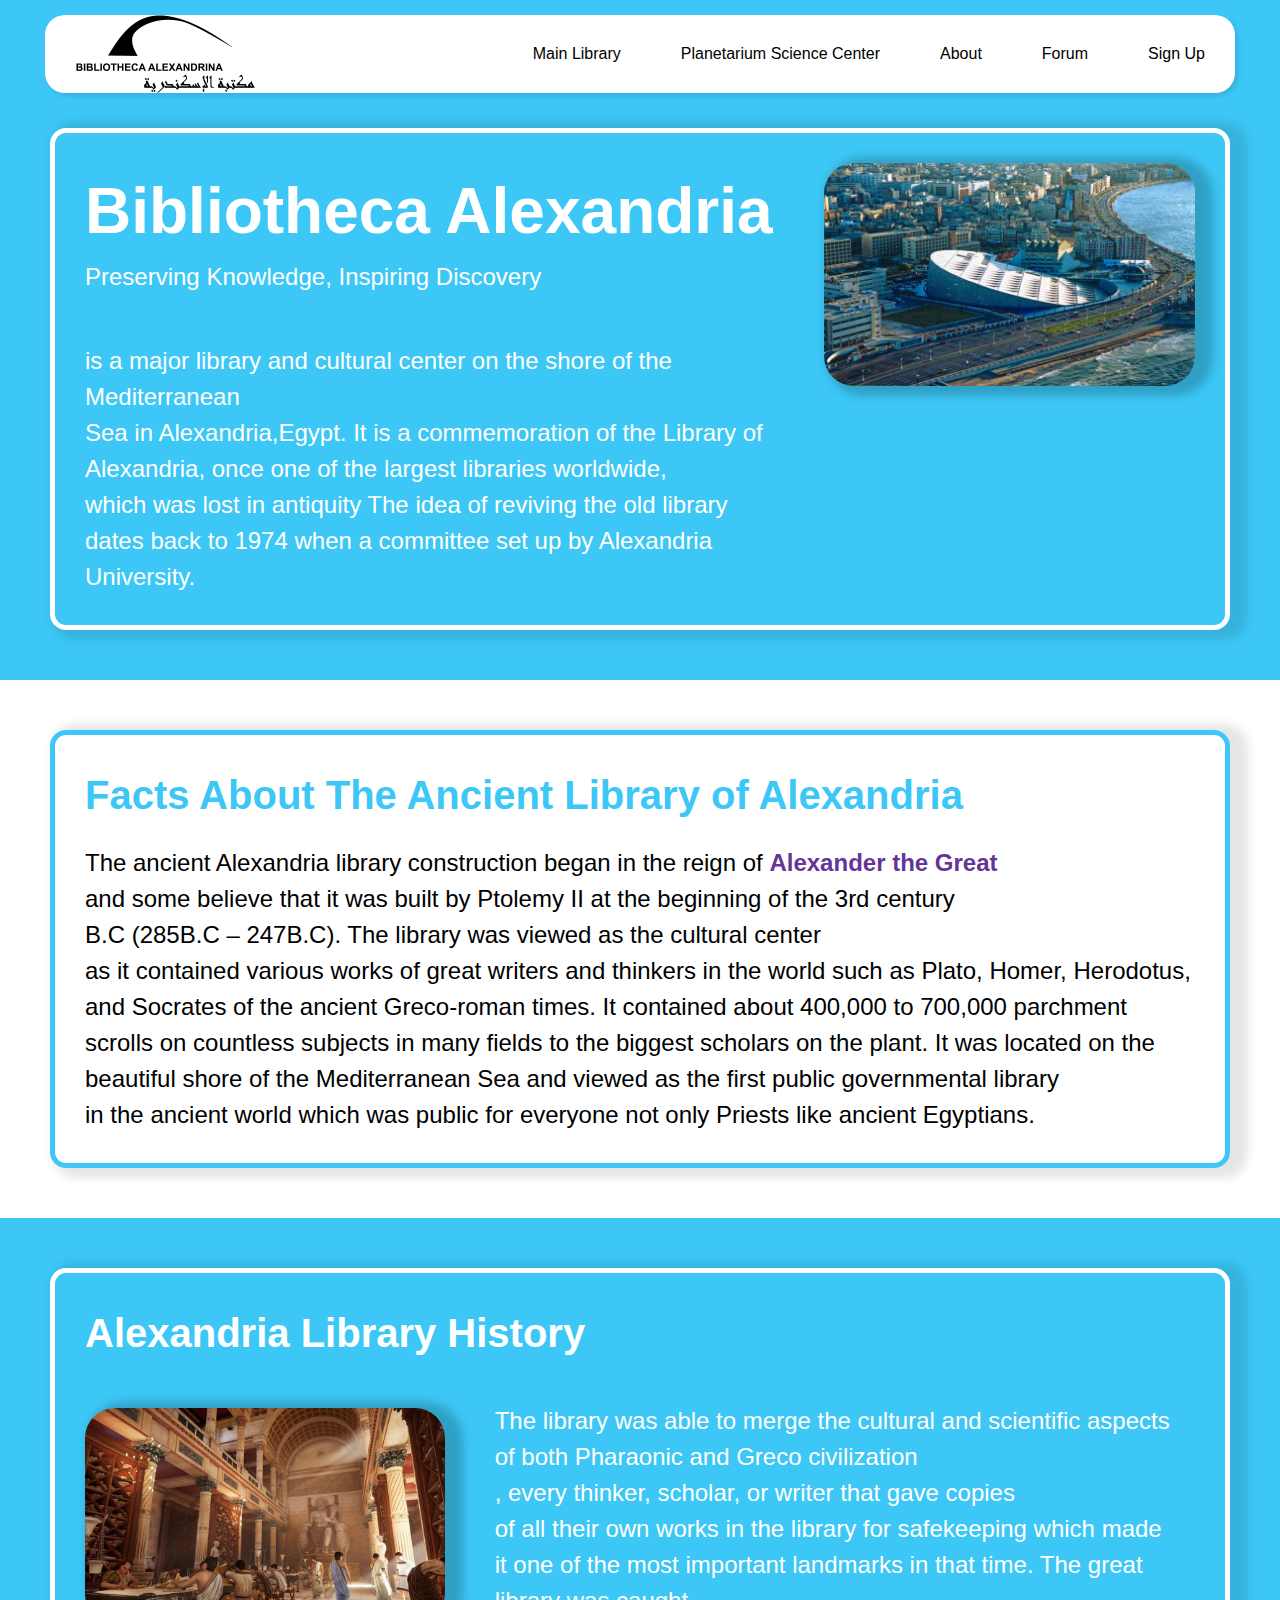
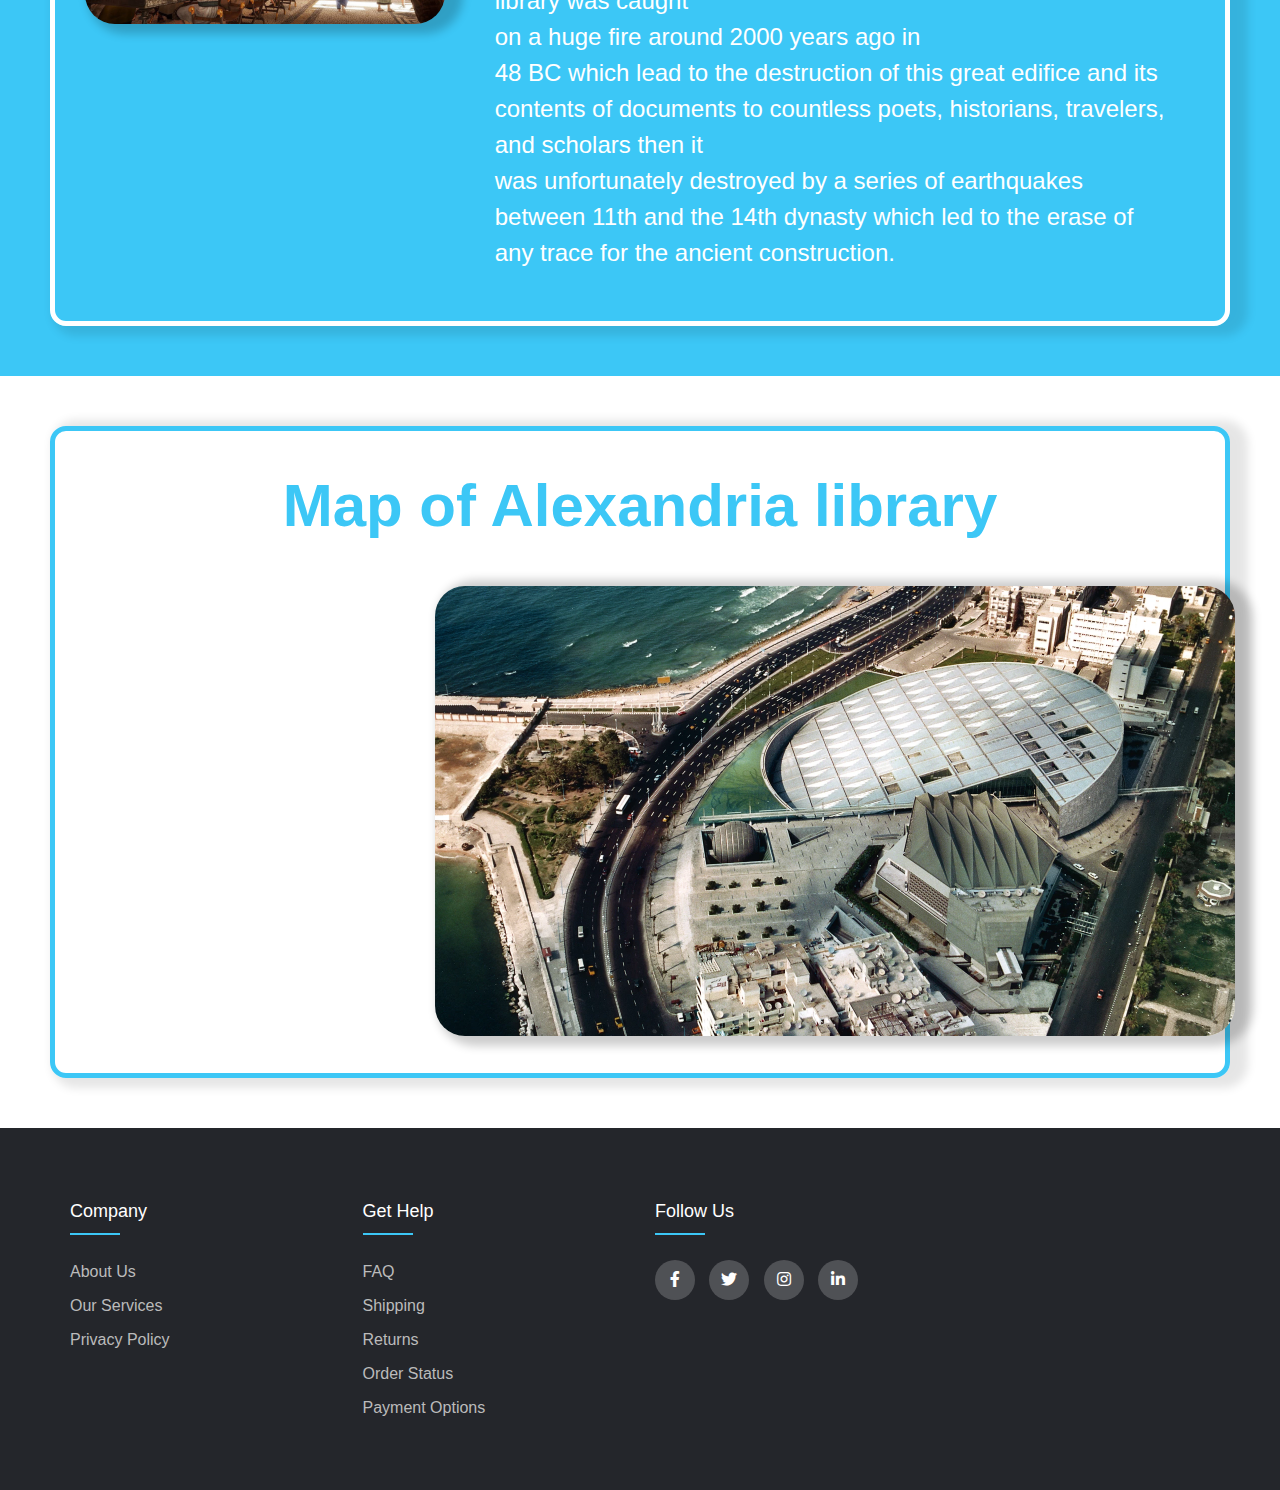
<file: index.html>
<!DOCTYPE html>
<html lang="en">

<head>
  <meta charset="UTF-8" />
  <meta name="viewport" content="width=device-width, initial-scale=1.0" />
  <title>Home</title>
  <link rel="stylesheet" href="./CSS/style.css"/>
  <link rel="stylesheet" href="./CSS/header.css"/>
  <link rel="stylesheet" href="./CSS/footer.css" />
  <link
      rel="stylesheet"
      type="text/css"
      href="https://cdnjs.cloudflare.com/ajax/libs/font-awesome/5.15.1/css/all.min.css"
    />
</head>

<body>
  <!-- header mustafa -->
  <header>
    <nav>
      <ul class="sidebar">
        <li onclick="hideSidebar()"><a href="#"><svg xmlns="http://www.w3.org/2000/svg" height="26"
              viewBox="0 -960 960 960" width="26">
              <path
                d="m256-200-56-56 224-224-224-224 56-56 224 224 224-224 56 56-224 224 224 224-56 56-224-224-224 224Z" />
            </svg></a></li>
        <li><a href="./main_library.html">Main Library</a></li>
        <li><a href="./planetarium_science_Center.html">Planetarium Science Center</a></li>
        <li><a href="./about_us.html">About</a></li>
        <li><a href="#">Forum</a></li>
        <li><a href="./sign_up.html">Sign Up</a></li>
      </ul>
      <ul>
        <li class="logo"><a href="./index.html"><img src="./images/logo.png" alt="logo"></a></li>
        <li class="hideOnMobile"><a href="./main_library.html">Main Library</a></li>
        <li class="hideOnMobile"><a href="./planetarium_science_Center.html">Planetarium Science Center</a></li>
        <li class="hideOnMobile"><a href="./about_us.html">About</a></li>
        <li class="hideOnMobile"><a href="#">Forum</a></li>
        <li class="hideOnMobile"><a href="./sign_up.html">Sign Up</a></li>
        <li class="menu-button" onclick="showSidebar()"><a href="#"><svg xmlns="http://www.w3.org/2000/svg" height="26"
              viewBox="0 -960 960 960" width="26">
              <path d="M120-240v-80h720v80H120Zm0-200v-80h720v80H120Zm0-200v-80h720v80H120Z" />
            </svg></a></li>
      </ul>
    </nav>
    <div class="header-info">
      <div class="header-container">
        <div class="header-inner-left">
          <h1>Bibliotheca Alexandria</h1>
          <p>Preserving Knowledge, Inspiring Discovery</p><br><br>
          <p>is a major library and cultural center on the shore of the Mediterranean<br> Sea in Alexandria,Egypt. It is
            a commemoration of the Library of<br> Alexandria, once one of the largest libraries worldwide,<br> which was
            lost in antiquity The idea of reviving the old library dates back to 1974 when a committee set up by
            Alexandria University.</p>
        </div>
        <div class="header-inner-right">
          <img class="header-img" src="./images/Alex lyb.jpeg">
        </div>
      </div>
    </div>
  </header>

  <!-- main -->
  <main>

    <!-- section 1 mariam-->
    <section class="section1">
      <div class="section1-info">
        <div class="section1-container">
          <h1 class="fact"> Facts About The Ancient Library of Alexandria</h1>
          
          <p>
            The ancient Alexandria library construction began in the reign of <a
              href="https://www.egypttoursportal.com/alexander-the-great/"><strong>Alexander the Great</strong></a>
            <br>and some
            believe that it was built by Ptolemy II at the beginning of the 3rd century<br>
            B.C (285B.C – 247B.C). The library
            was viewed as the cultural center <br>as it contained various works of great
            writers and thinkers in the world such as Plato, Homer, Herodotus, and Socrates of the ancient Greco-roman
            times. It contained about 400,000 to 700,000 parchment<br> scrolls on countless subjects in many fields to the
            biggest scholars on the plant. It was located on the
            beautiful shore of the Mediterranean Sea and viewed as the
            first public governmental library <br>in the ancient world which was
            public for everyone not only Priests like ancient Egyptians.
          </p>
        </div>
      </div>
    </section>

    <section class="section2">
      <div class="section2-info">
        <h1> Alexandria Library History </h1>
        <div class="section2-container">

          <div class="section2-inner-left">
            <img src="./images/image.png" alt="Alexandria Library History - Egypt Tours Portal">
          </div>

          <div class="section2-inner-right">
            <p>The library was able to merge the cultural and scientific aspects of both Pharaonic and Greco
              civilization<br>,
              every thinker, scholar, or writer that gave copies <br>of all their own works in the library for safekeeping
              which
              made it one of the most important landmarks in that time. The great library was caught <br>on a huge fire around
              2000 years ago in<br> 48 BC which lead to the destruction of this great edifice and its contents of documents to
              countless poets, historians, travelers, and scholars then it<br> was unfortunately destroyed by a series of
              earthquakes between 11th and the 14th dynasty which led to the erase of any trace for the ancient construction.
            </p>
          </div>

        </div>
      </div>

    </section>

    <section class="map">
      <div class="map-info">
        <div class="title">
          <h2>Map of Alexandria library</h2>
        </div>

        <div class="map-container">
          <img src="./images/map.jpeg" alt="map" usemap="#alex">
          <map name="alex">
            <area shape="rect" coords="383,80,711,240" href="main_library.html" alt="Main library">
            <area shape="rect" coords="259,165,587,325" href="planetarium_science_Center.html" alt="Planetarium Science Center">
          </map>
        </div>
      </div>
    </section>
  </main>
  <!-- footer emad-->

  <!-- Start Footer -->
  <footer class="footer">
    <div class="container">
      <div class="row">
        <div class="footer-col">
          <h4>company</h4>
          <ul>
            <li><a href="./about_us.html">about us</a></li>
            <li><a href="#">our services</a></li>
            <li><a href="#">privacy policy</a></li>
          </ul>
        </div>
        <div class="footer-col">
          <h4>get help</h4>
          <ul>
            <li><a href="#">FAQ</a></li>
            <li><a href="#">shipping</a></li>
            <li><a href="#">returns</a></li>
            <li><a href="#">order status</a></li>
            <li><a href="#">payment options</a></li>
          </ul>
        </div>
        
        <div class="footer-col">
          <h4>follow us</h4>
          <div class="social-links">
            <a href="https://www.facebook.com/bibalexOfficial"><i class="fab fa-facebook-f"></i></a>
            <a href="https://twitter.com/bibalexOfficial"><i class="fab fa-twitter"></i></a>
            <a href="https://www.instagram.com/bibalexofficial/"><i class="fab fa-instagram"></i></a>
            <a href="https://www.linkedin.com/company/bibalexofficial/"><i class="fab fa-linkedin-in"></i></a>
          </div>
        </div>
      </div>
    </div>
  </footer>
  <!-- End Footer -->

  <script src="./JavaScript/index.js"></script>
</body>
</html>
</file>
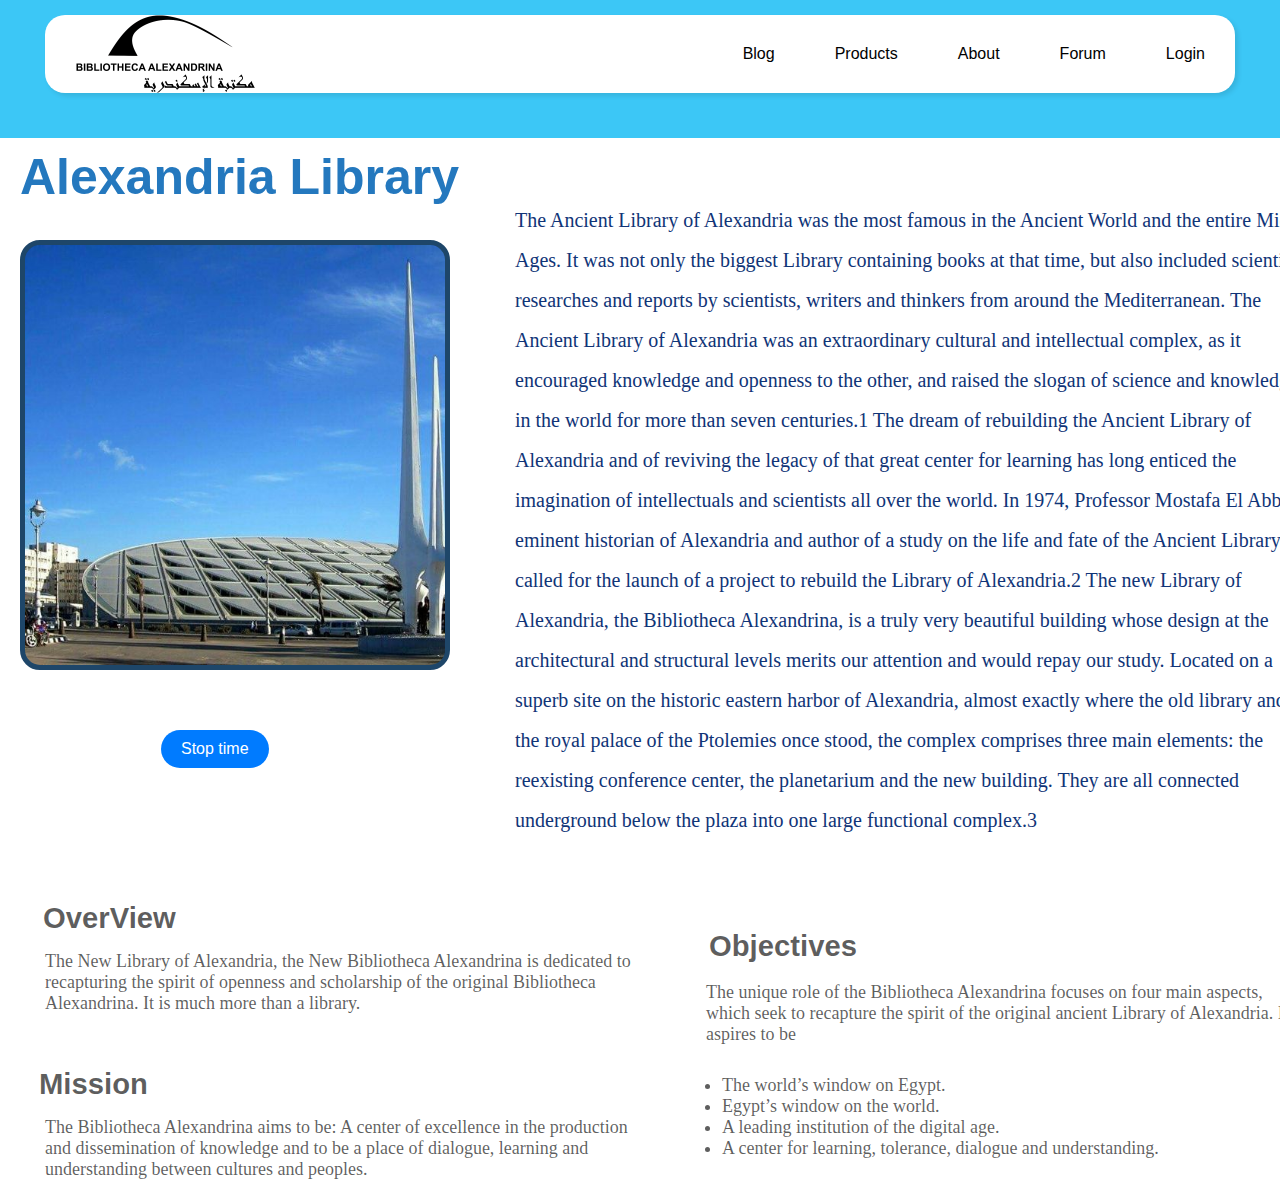
<file: About.html>
<!DOCTYPE html>
<html lang="en">
<head>
    <meta charset="UTF-8"/>
    <meta name="viewport" content="width=device-width, initial-scale=1.0"/>
    <title>MainLibrary</title>
    <link rel="stylesheet" href="about.css"/>
    <style>
        :root {
            --section-padding: 20px;
            --main-color: #007bff;
        }
    </style>
</head>
<body>
<!-- header mustafa -->
<header>
    <nav>
        <ul class="sidebar">
            <li onclick="hideSidebar()"><a href="#">
                <svg xmlns="http://www.w3.org/2000/svg" height="26" viewBox="0 -960 960 960" width="26">
                    <path d="m256-200-56-56 224-224-224-224 56-56 224 224 224-224 56 56-224 224 224 224-56 56-224-224-224 224Z"/>
                </svg>
            </a></li>
            <li><a href="#">Blog</a></li>
            <li><a href="#">Products</a></li>
            <li><a href="#">About</a></li>
            <li><a href="#">Forum</a></li>
            <li><a href="#">Login</a></li>
        </ul>
        <ul>
            <li class="logo"><a href="#"><img src="./images/logo.png" alt="logo"></a></li>
            <li class="hideOnMobile"><a href="#">Blog</a></li>
            <li class="hideOnMobile"><a href="#">Products</a></li>
            <li class="hideOnMobile"><a href="#">About</a></li>
            <li class="hideOnMobile"><a href="#">Forum</a></li>
            <li class="hideOnMobile"><a href="#">Login</a></li>
            <li class="menu-button" onclick="showSidebar()"><a href="#">
                <svg xmlns="http://www.w3.org/2000/svg" height="26" viewBox="0 -960 960 960" width="26">
                    <path d="M120-240v-80h720v80H120Zm0-200v-80h720v80H120Zm0-200v-80h720v80H120Z"/>
                </svg>
            </a></li>
        </ul>
    </nav>
</header>
<section>
    <div class="image">
    </div>
    <div>
        <h2> Alexandria Library</h2>
    </div>
    <div>
        <p class="aboutalex">The Ancient Library of Alexandria was the most famous in the Ancient World and the entire
            Middle Ages. It was not only the biggest Library containing books at that time, but also
            included scientific researches and reports by scientists, writers and thinkers from around the
            Mediterranean.
            The Ancient Library of Alexandria was an extraordinary cultural and intellectual complex, as it encouraged
            knowledge and openness
            to the other, and raised the slogan of science and knowledge in the world for more than seven centuries.1
            The dream of rebuilding the Ancient Library of
            Alexandria and of reviving the legacy of that great center for learning has long enticed the imagination of
            intellectuals and scientists all over the world. In 1974, Professor Mostafa El Abbadi, eminent historian of
            Alexandria
            and author of a study on the life and fate of the Ancient Library called for the launch of a project to
            rebuild the Library of Alexandria.2 The new Library
            of Alexandria, the Bibliotheca Alexandrina, is a truly very beautiful building whose design at the
            architectural and structural levels merits our attention and would repay our study. Located on a superb site
            on
            the historic eastern harbor of Alexandria, almost exactly where the old library and the royal palace of the
            Ptolemies once stood, the complex comprises three main elements: the
            reexisting conference center, the planetarium and the new building. They are all connected underground below
            the plaza into one large functional complex.3 </p>

    </div>
    <div class="overview">
        <h3> OverView</h3>
    </div>
    <div class="overview2">

        <p> The New Library of Alexandria, the New Bibliotheca Alexandrina is dedicated to recapturing the spirit of
            openness and scholarship of the original
            Bibliotheca Alexandrina. It is much more than a library.</p>
    </div>

    <div class="mission">

        <h3>Mission</h3>
    </div>
    <div class="mission2">

        <p>The Bibliotheca Alexandrina aims to be: A center of excellence in the production and dissemination
            of knowledge and to be a place of dialogue, learning and understanding between cultures and peoples.</p>
    </div>
    <div class="objective">
        <h3>Objectives</h3>
    </div>
    <div class="objective2">
        <p>The unique role of the Bibliotheca Alexandrina focuses on four main
            aspects, which seek to recapture the spirit of the original ancient
            Library of Alexandria. It aspires to be</p>
    </div>

    <ul class="normal">
        <li>The world’s window on Egypt.</li>
        <li>Egypt’s window on the world.</li>
        <li>A leading institution of the digital age.</li>
        <li>A center for learning, tolerance, dialogue and understanding.</li>

    </ul>
</section>

<p id="demo"></p>

<button onclick="clearInterval(myVar)">Stop time</button>

<script>
    let myVar = setInterval(myTimer ,1000);
    function myTimer() {
        const d = new Date();
        document.getElementById("demo").innerHTML = d.toLocaleTimeString();
    }
</script>
</body>
</html>
</file>
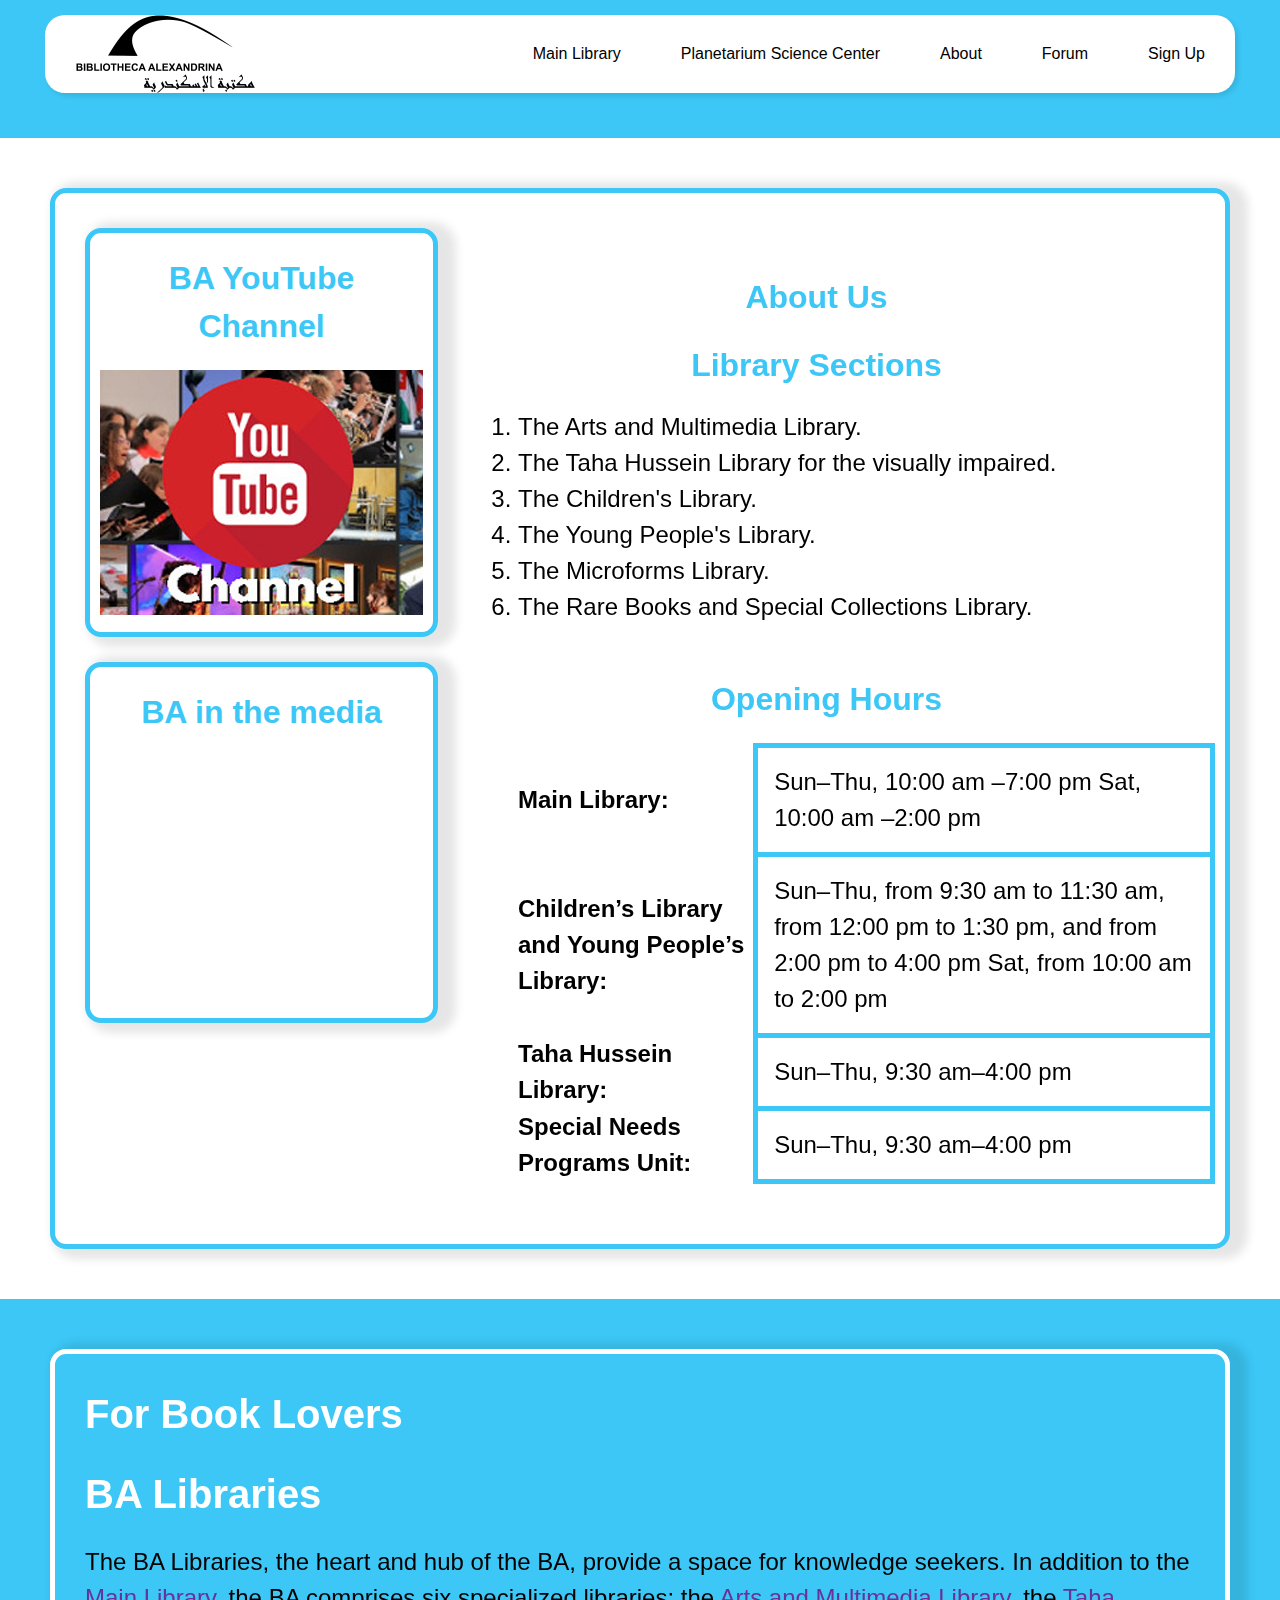
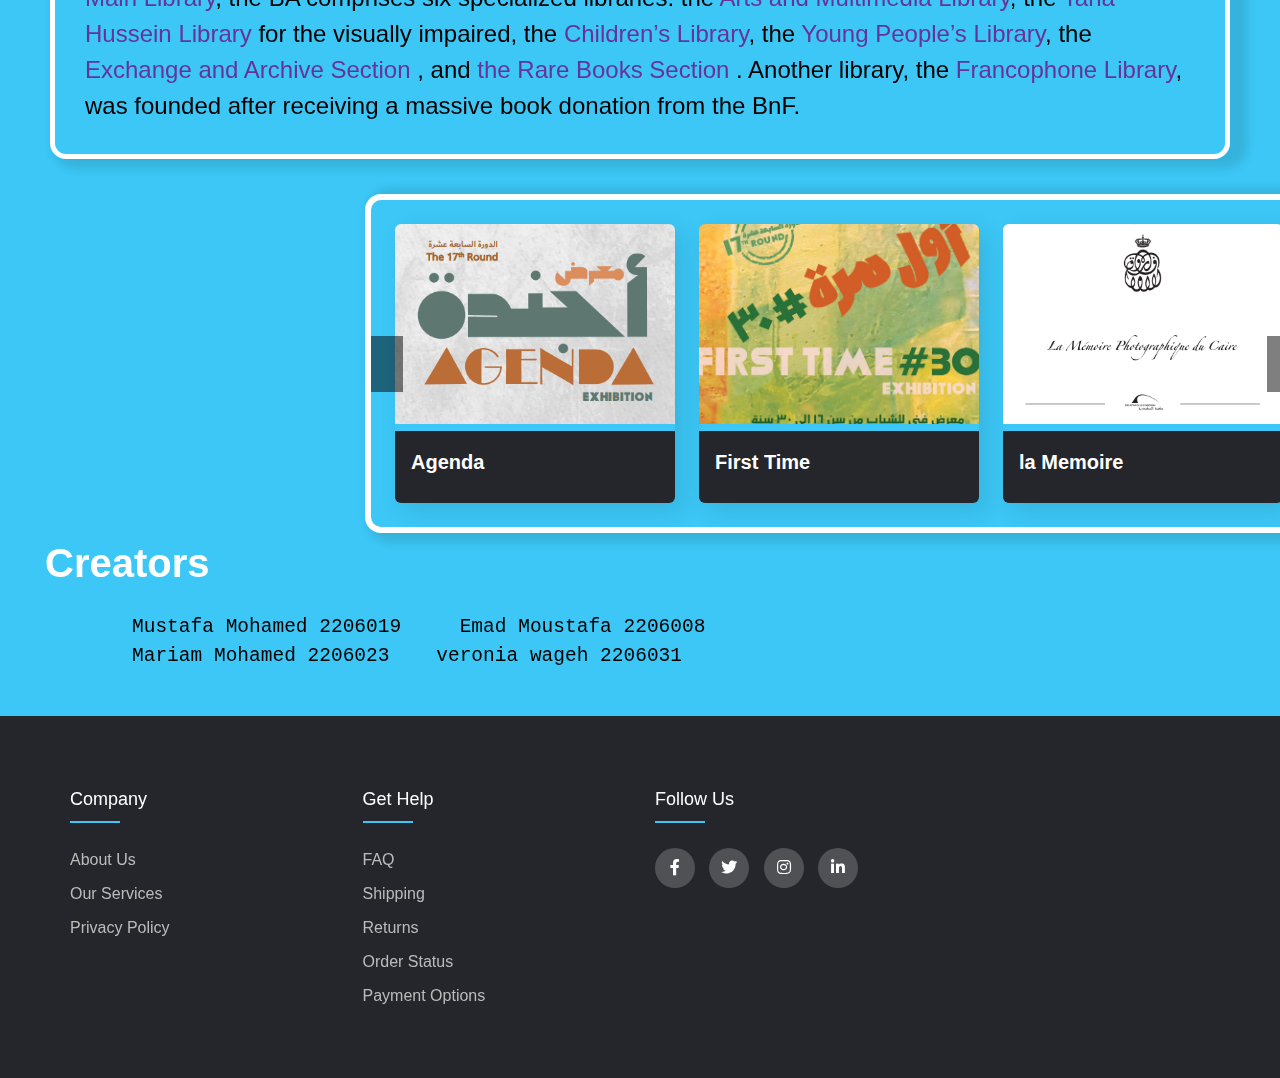
<file: about_us.html>
<!DOCTYPE html>
<html lang="en">
<head>
    <meta charset="UTF-8">
    <meta name="viewport" content="width=device-width, initial-scale=1.0">
    <title>About Us</title>
    <link rel="stylesheet" href="./CSS/header.css"/>
    <link rel="stylesheet" href="./CSS/footer.css" />
    <link rel="stylesheet" href="./CSS/about_us.css" />
    <link
        rel="stylesheet"
        type="text/css"
        href="https://cdnjs.cloudflare.com/ajax/libs/font-awesome/5.15.1/css/all.min.css"
    />
</head>
<body>
    <!-- header -->
    <header>
        <nav>
          <ul class="sidebar">
            <li onclick="hideSidebar()"><a href="#"><svg xmlns="http://www.w3.org/2000/svg" height="26"
                  viewBox="0 -960 960 960" width="26">
                  <path
                    d="m256-200-56-56 224-224-224-224 56-56 224 224 224-224 56 56-224 224 224 224-56 56-224-224-224 224Z" />
                </svg></a></li>
            <li><a href="./main_library.html">Main Library</a></li>
            <li><a href="./planetarium_science_Center.html">Planetarium Science Center</a></li>
            <li><a href="./about_us.html">About</a></li>
            <li><a href="#">Forum</a></li>
            <li><a href="./sign_up.html">Sign Up</a></li>
          </ul>
          <ul>
            <li class="logo"><a href="./index.html"><img src="./images/logo.png" alt="logo"></a></li>
            <li class="hideOnMobile"><a href="./main_library.html">Main Library</a></li>
            <li class="hideOnMobile"><a href="./planetarium_science_Center.html">Planetarium Science Center</a></li>
            <li class="hideOnMobile"><a href="./about_us.html">About</a></li>
            <li class="hideOnMobile"><a href="#">Forum</a></li>
            <li class="hideOnMobile"><a href="./sign_up.html">Sign Up</a></li>
            <li class="menu-button" onclick="showSidebar()"><a href="#"><svg xmlns="http://www.w3.org/2000/svg" height="26"
                  viewBox="0 -960 960 960" width="26">
                  <path d="M120-240v-80h720v80H120Zm0-200v-80h720v80H120Zm0-200v-80h720v80H120Z" />
                </svg></a></li>
          </ul>
        </nav>
    </header>

    <main>
        <!-- section 3-->
    <section class="section3">
        <div class="section3-info">
          <div class="secion3-container">
  
            <div class="section3-container-left">
              <h2>BA YouTube Channel </h2>
                <a href="https://www.youtube.com/user/BAchannel" target="_blank">
                  <img src="./images/bayoutube.jpg" alt="Image Description">
                </a>
            </div>
  
            <div class="section3-container-right">
              <h2>BA in the media</h2>
                <iframe width="323" height="245" src="https://www.youtube.com/embed/lnMjPvUZtWA" frameborder="0" allowfullscreen></iframe>
            </div>
  
          </div>
  
          <div class="section3-content">
            <h2 id="About_US">About Us</h2>
            <div class="section3-sections">
                <h2>Library Sections</h2>
                <ol>
                    <li>The Arts and Multimedia Library.</li>
                    <li>The Taha Hussein Library for the visually impaired.</li>
                    <li>The Children's Library.</li>
                    <li>The Young People's Library.</li>
                    <li>The Microforms Library.</li>
                    <li>The Rare Books and Special Collections Library.</li>
                </ol>
            </div>

            <div class="section3-opening-hours">
                <table>
                    <caption>Opening Hours</caption>
                    <thead>
                        <tr>
                            <th>Main Library:</th>
                            <td>Sun–Thu, 10:00 am –7:00 pm Sat, 10:00 am –2:00 pm</td>
                        </tr>
                        <tr>
                            <th>Children’s Library and Young People’s Library:</th>
                            <td>Sun–Thu, from 9:30 am to 11:30 am, from 12:00 pm to 1:30 pm, and from 2:00 pm to 4:00 pm
                                Sat, from 10:00 am to 2:00 pm</td>
                            
                        </tr>
                        <tr>
                            <th>Taha Hussein Library:</th>
                            <td>Sun–Thu, 9:30 am–4:00 pm</td>
                        </tr>
                        <tr>
                            <th>Special Needs Programs Unit:</th>
                            <td>Sun–Thu, 9:30 am–4:00 pm</td>
                        </tr>
                    </thead>
                </table>
            </div>
          </div>
        </div>
      </section>
  
      <!-- section 4 -->
      <section class="section4">
        <div class="section4-info">
          <h2>For Book Lovers </h2>
          <h2> BA Libraries </h2>
  
          <p> The BA Libraries, the heart and hub of the BA, provide a space for knowledge seekers. In addition to the <a href="MainLibrary.html">Main Library</a>,
            the BA comprises six specialized libraries: the <a href="../center/details/artsandmultimedialibrary">Arts and Multimedia Library</a>, the <a href="../center/details/tahahusseinlibrary">Taha Hussein Library</a> for the visually impaired,

            the <a href="../center/details/childrenslibrary">Children’s Library</a>, the <a href="../center/details/youngpeopleslibrary">Young People’s Library</a>, the <a href="../center/details/microforms">Exchange and Archive Section </a>, and <a href="../center/details/rarebooksandspecialcollections">the Rare Books Section </a>. Another library, the <a href="../center/details/francophonelibrary">Francophone Library</a>, was founded after receiving a massive book donation from the BnF.</p>

        </div>

          <div class="wrapper">
              <button class="arrow prev"><i class="ri-arrow-left-s-line"></i></button>
              <button class="arrow next"><i class="ri-arrow-right-s-line"></i></button>
              <div class="card-wrapper">
                  <div class="card-item">
                      <a id="hhhh" title="Déclaration d’al-Azhar sur l’avenir de l’Egypte" class="thumbnail"
                         href="./pdf/agenda.pdf" target="_blank"><img id="hhhhh"
                      src="./images/11.png" style="max-width:100%;"></a>
                      <div class="card-info">
                          <a href="#" class="card-title">Agenda</a>
                      </div>
                  </div>
                  <div class="card-item">
                      <a id="First Time" title="First time " class="thumbnail"
                         href="./pdf/ww.pdf" target="_blank"><img id="First Timee"
                                                                src="./images/22.png" style="max-width:100%;"></a>
                      <div class="card-info">
                          <a href="#" class="card-title">First Time</a>

                      </div>
                  </div>
                  <div class="card-item">
                      <a id="ldda" title="Déclaration d’al-Azhar sur l’avenir de l’Egypte" class="thumbnail"
                         href="./pdf/ll.pdf" target="_blank"><img id="laaff"
                                                            src="./images/33.png" style="max-width:100%;"></a>
                      <div class="card-info">
                          <a href="#" class="card-title">la Memoire</a>
                      </div>
                  </div>
                  <div class="card-item">
                      <a id="la" title="Déclaration d’al-Azhar sur l’avenir de l’Egypte" class="thumbnail"
                         href="./pdf/aa.pdf" target="_blank"><img id="laa"
                                                            src="./images/44.png" style="max-width:100%;"></a>
                      <div class="card-info">
                          <a href="#" class="card-title">Azhar</a>
                      </div>
                  </div>
                  <div class="card-item">
                      <a id="laaa" title="Déclaration d’al-Azhar sur l’avenir de l’Egypte" class="thumbnail"
                         href="./pdf/cc.pdf" target="_blank"><img id="laaaa"
                                                            src="./images/77.png" style="max-width:100%;"></a>
                      <div class="card-info">
                          <a href="#" class="card-title">SCL Planet Kids</a>
                      </div>
                  </div>
                  <div class="card-item">
                      <a id="laaaaa" title="Déclaration d’al-Azhar sur l’avenir de l’Egypte" class="thumbnail"
                         href="./pdf/dd.pdf" target="_blank"><img id="laaaaaa"
                                                            src="./images/66.png" style="max-width:100%;"></a>
                      <div class="card-info">
                          <a href="#" class="card-title">Eco Systems and Life</a>
                      </div>
                  </div>
              </div>
          </div>
          <h2 id="old">Creators</h2>
        <pre>
          Mustafa Mohamed 2206019  &nbsp;&nbsp;&nbsp;Emad Moustafa 2206008 
          Mariam Mohamed 2206023 &nbsp;&nbsp;&nbsp;veronia wageh 2206031
        </pre>
      </section>
    </main>

    <!-- Start Footer -->
  <footer class="footer">
    <div class="container">
      <div class="row">
        <div class="footer-col">
          <h4>company</h4>
          <ul>
            <li><a href="./about_us.html">about us</a></li>
            <li><a href="#">our services</a></li>
            <li><a href="#">privacy policy</a></li>
          </ul>
        </div>
        <div class="footer-col">
          <h4>get help</h4>
          <ul>
            <li><a href="#">FAQ</a></li>
            <li><a href="#">shipping</a></li>
            <li><a href="#">returns</a></li>
            <li><a href="#">order status</a></li>
            <li><a href="#">payment options</a></li>
          </ul>
        </div>
        
        <div class="footer-col">
          <h4>follow us</h4>
          <div class="social-links">
            <a href="https://www.facebook.com/bibalexOfficial"><i class="fab fa-facebook-f"></i></a>
            <a href="https://twitter.com/bibalexOfficial"><i class="fab fa-twitter"></i></a>
            <a href="https://www.instagram.com/bibalexofficial/"><i class="fab fa-instagram"></i></a>
            <a href="https://www.linkedin.com/company/bibalexofficial/"><i class="fab fa-linkedin-in"></i></a>
          </div>
        </div>
      </div>
    </div>
  </footer>
  <!-- End Footer -->

  <script src="./JavaScript/index.js"></script>

</body>
</html>
</file>
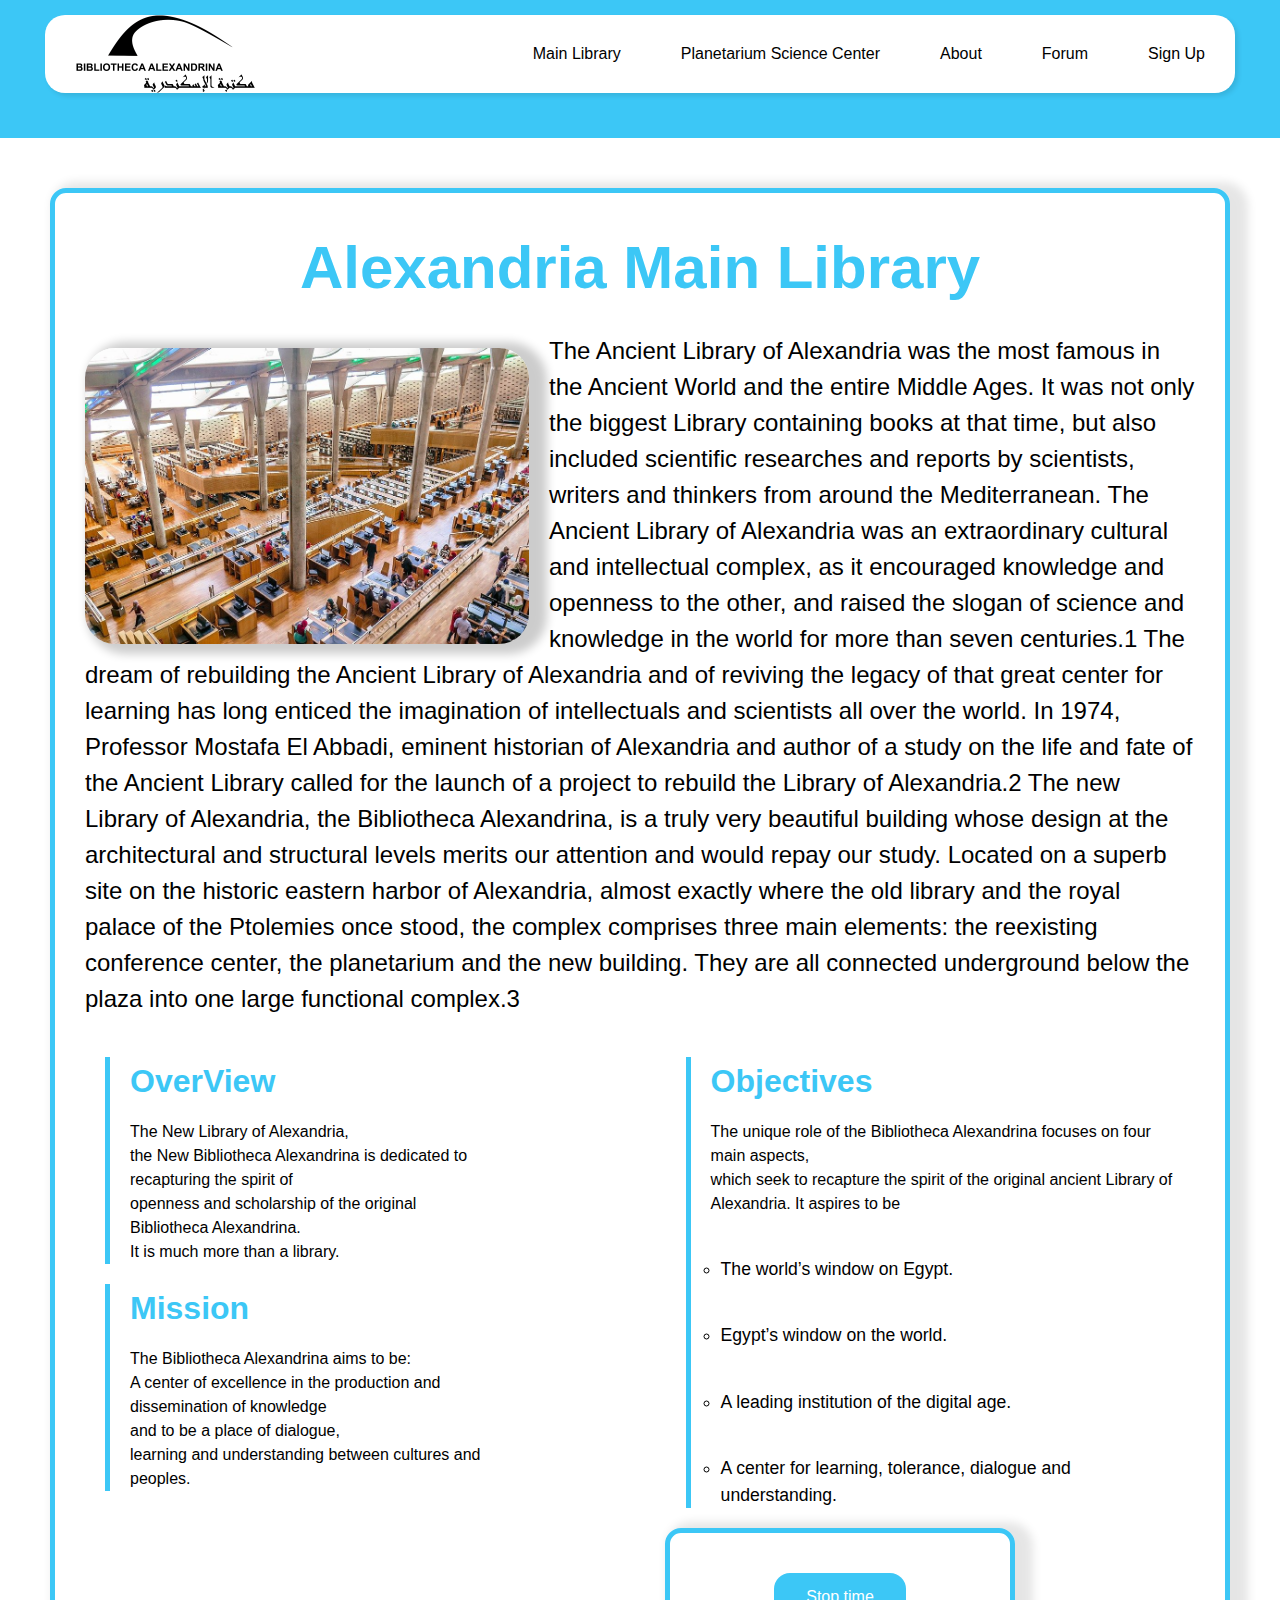
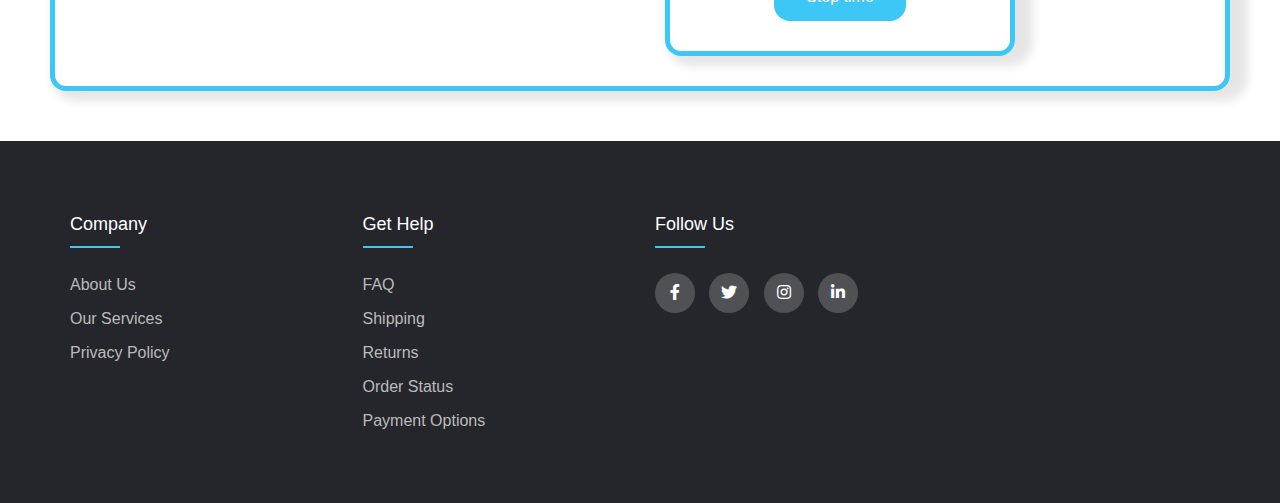
<file: main_library.html>
<!DOCTYPE html>
<html lang="en">
<head>
    <meta charset="UTF-8">
    <meta name="viewport" content="width=device-width, initial-scale=1.0">
    <title>Main Library</title>
    <link rel="stylesheet" href="./CSS/main_library.css"/>
    <link rel="stylesheet" href="./CSS/header.css"/>
    <link rel="stylesheet" href="./CSS/footer.css" />
    <link
        rel="stylesheet"
        type="text/css"
        href="https://cdnjs.cloudflare.com/ajax/libs/font-awesome/5.15.1/css/all.min.css"
    />
</head>
<body>
    <!-- header -->
    <header>
        <nav>
          <ul class="sidebar">
            <li onclick="hideSidebar()"><a href="#"><svg xmlns="http://www.w3.org/2000/svg" height="26"
                  viewBox="0 -960 960 960" width="26">
                  <path
                    d="m256-200-56-56 224-224-224-224 56-56 224 224 224-224 56 56-224 224 224 224-56 56-224-224-224 224Z" />
                </svg></a></li>
            <li><a href="./main_library.html">Main Library</a></li>
            <li><a href="./planetarium_science_Center.html">Planetarium Science Center</a></li>
            <li><a href="./about_us.html">About</a></li>
            <li><a href="#">Forum</a></li>
            <li><a href="./sign_up.html">Sign Up</a></li>
          </ul>
          <ul>
            <li class="logo"><a href="./index.html"><img src="./images/logo.png" alt="logo"></a></li>
            <li class="hideOnMobile"><a href="./main_library.html">Main Library</a></li>
            <li class="hideOnMobile"><a href="./planetarium_science_Center.html">Planetarium Science Center</a></li>
            <li class="hideOnMobile"><a href="./about_us.html">About</a></li>
            <li class="hideOnMobile"><a href="#">Forum</a></li>
            <li class="hideOnMobile"><a href="./sign_up.html">Sign Up</a></li>
            <li class="menu-button" onclick="showSidebar()"><a href="#"><svg xmlns="http://www.w3.org/2000/svg" height="26"
                  viewBox="0 -960 960 960" width="26">
                  <path d="M120-240v-80h720v80H120Zm0-200v-80h720v80H120Zm0-200v-80h720v80H120Z" />
                </svg></a></li>
          </ul>
        </nav>
    </header>
    <main>
      <section>
        <div class="section-info">
          <div class="section-container">

            <div class="title">
              <h2> Alexandria Main Library</h2>
            </div>

            <div class="para-1">
              
              <img src="./images/Alexandria library.jpg" alt="Alexandria library">
              
              <p class="aboutalex">The Ancient Library of Alexandria was the most famous in the Ancient World and the entire
                Middle Ages. It was not only the biggest Library containing books at that time, but also
                included scientific researches and reports by scientists, writers and thinkers from around the
                Mediterranean.
                The Ancient Library of Alexandria was an extraordinary cultural and intellectual complex, as it encouraged
                knowledge and openness
                to the other, and raised the slogan of science and knowledge in the world for more than seven centuries.1
                The dream of rebuilding the Ancient Library of
                Alexandria and of reviving the legacy of that great center for learning has long enticed the imagination of
                intellectuals and scientists all over the world. In 1974, Professor Mostafa El Abbadi, eminent historian of
                Alexandria
                and author of a study on the life and fate of the Ancient Library called for the launch of a project to
                rebuild the Library of Alexandria.2 The new Library
                of Alexandria, the Bibliotheca Alexandrina, is a truly very beautiful building whose design at the
                architectural and structural levels merits our attention and would repay our study. Located on a superb site
                on
                the historic eastern harbor of Alexandria, almost exactly where the old library and the royal palace of the
                Ptolemies once stood, the complex comprises three main elements: the
                reexisting conference center, the planetarium and the new building. They are all connected underground below
                the plaza into one large functional complex.3 </p>
            </div>

            <div class="paras">
              <div class="first_col">

                <div class="row1">
                  <div class="overview">
                    <h3> OverView</h3>
                  </div>

                  <div class="overview2">
                    <p> The New Library of Alexandria,<br> the New Bibliotheca Alexandrina is dedicated to recapturing the spirit of<br>
                        openness and scholarship of the original
                        Bibliotheca Alexandrina.<br> It is much more than a library.</p>
                  </div>
                </div>
                <div class="row2">
                  <div class="mission">  
                    <h3>Mission</h3>
                  </div>

                  <div class="mission2">        
                    <p>The Bibliotheca Alexandrina aims to be: <br>A center of excellence in the production and dissemination
                        of knowledge <br> and to be a place of dialogue, <br>learning and understanding between cultures and peoples.</p>
                  </div>
                </div>
              </div>

              <div class="second_col">
                <div class="objective">
                    <h3>Objectives</h3>
                </div>

                <div class="objective2">
                  <p>The unique role of the Bibliotheca Alexandrina focuses on four main
                    aspects,<br> which seek to recapture the spirit of the original ancient
                      Library of Alexandria. It aspires to be</p>
                </div>
                
                <ul class="normal">
                  <li>The world’s window on Egypt.</li>
                  <li>Egypt’s window on the world.</li>
                  <li>A leading institution of the digital age.</li>
                  <li>A center for learning, tolerance, dialogue and understanding.</li>
                </ul>
              </div>
            </div>
            <div class="clock">
              <p id="demo"></p>
              <button onclick="clearInterval(myVar)">Stop time</button>
            </div>
          </div>
        </div>
      </section>

        <script>
            let myVar = setInterval(myTimer ,1000);
            function myTimer() {
                const d = new Date();
                document.getElementById("demo").innerHTML = d.toLocaleTimeString();
            }
        </script>

    </main>
    <!-- Start Footer -->
  <footer class="footer">
    <div class="container">
      <div class="row">
        <div class="footer-col">
          <h4>company</h4>
          <ul>
            <li><a href="./about_us.html">about us</a></li>
            <li><a href="#">our services</a></li>
            <li><a href="#">privacy policy</a></li>
          </ul>
        </div>
        <div class="footer-col">
          <h4>get help</h4>
          <ul>
            <li><a href="#">FAQ</a></li>
            <li><a href="#">shipping</a></li>
            <li><a href="#">returns</a></li>
            <li><a href="#">order status</a></li>
            <li><a href="#">payment options</a></li>
          </ul>
        </div>
        
        <div class="footer-col">
          <h4>follow us</h4>
          <div class="social-links">
            <a href="https://www.facebook.com/bibalexOfficial"><i class="fab fa-facebook-f"></i></a>
            <a href="https://twitter.com/bibalexOfficial"><i class="fab fa-twitter"></i></a>
            <a href="https://www.instagram.com/bibalexofficial/"><i class="fab fa-instagram"></i></a>
            <a href="https://www.linkedin.com/company/bibalexofficial/"><i class="fab fa-linkedin-in"></i></a>
          </div>
        </div>
      </div>
    </div>
  </footer>
  <!-- End Footer -->
  <script src="./JavaScript/index.js"></script>
</body>
</html>
</file>
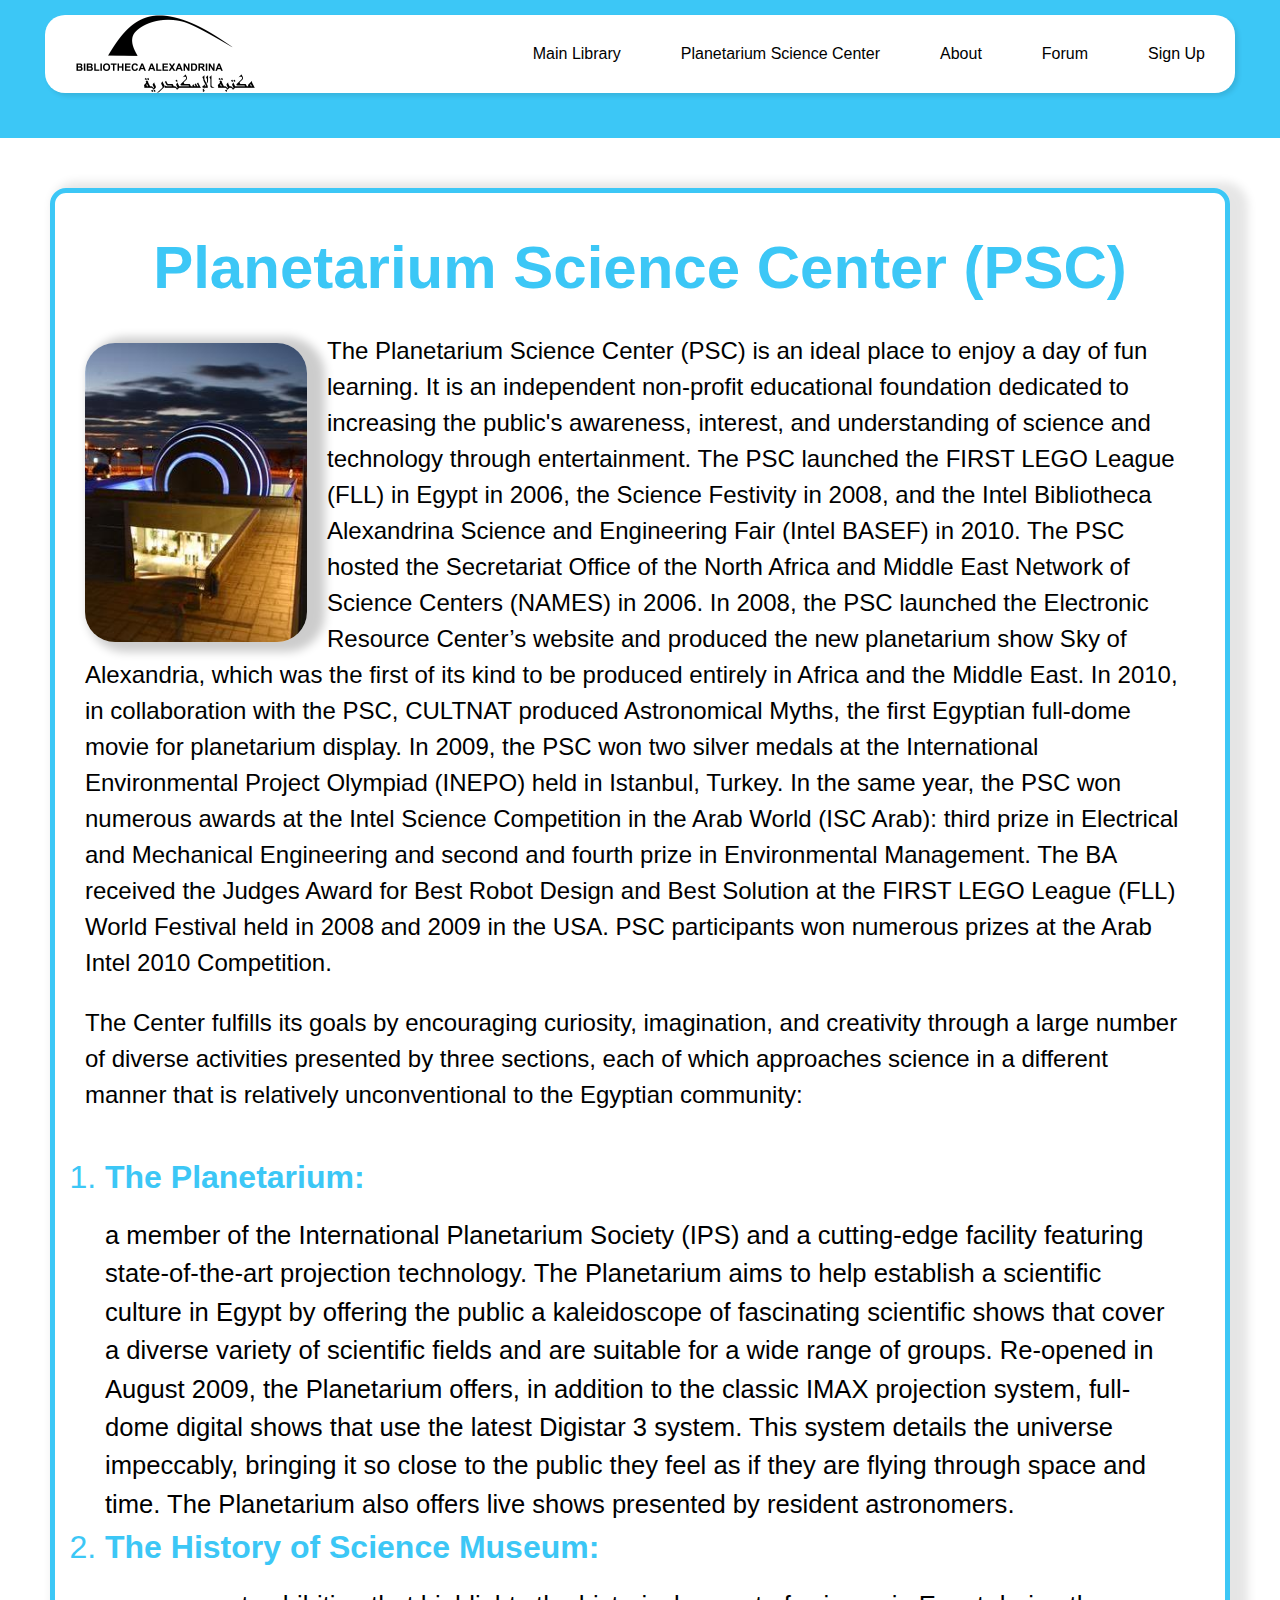
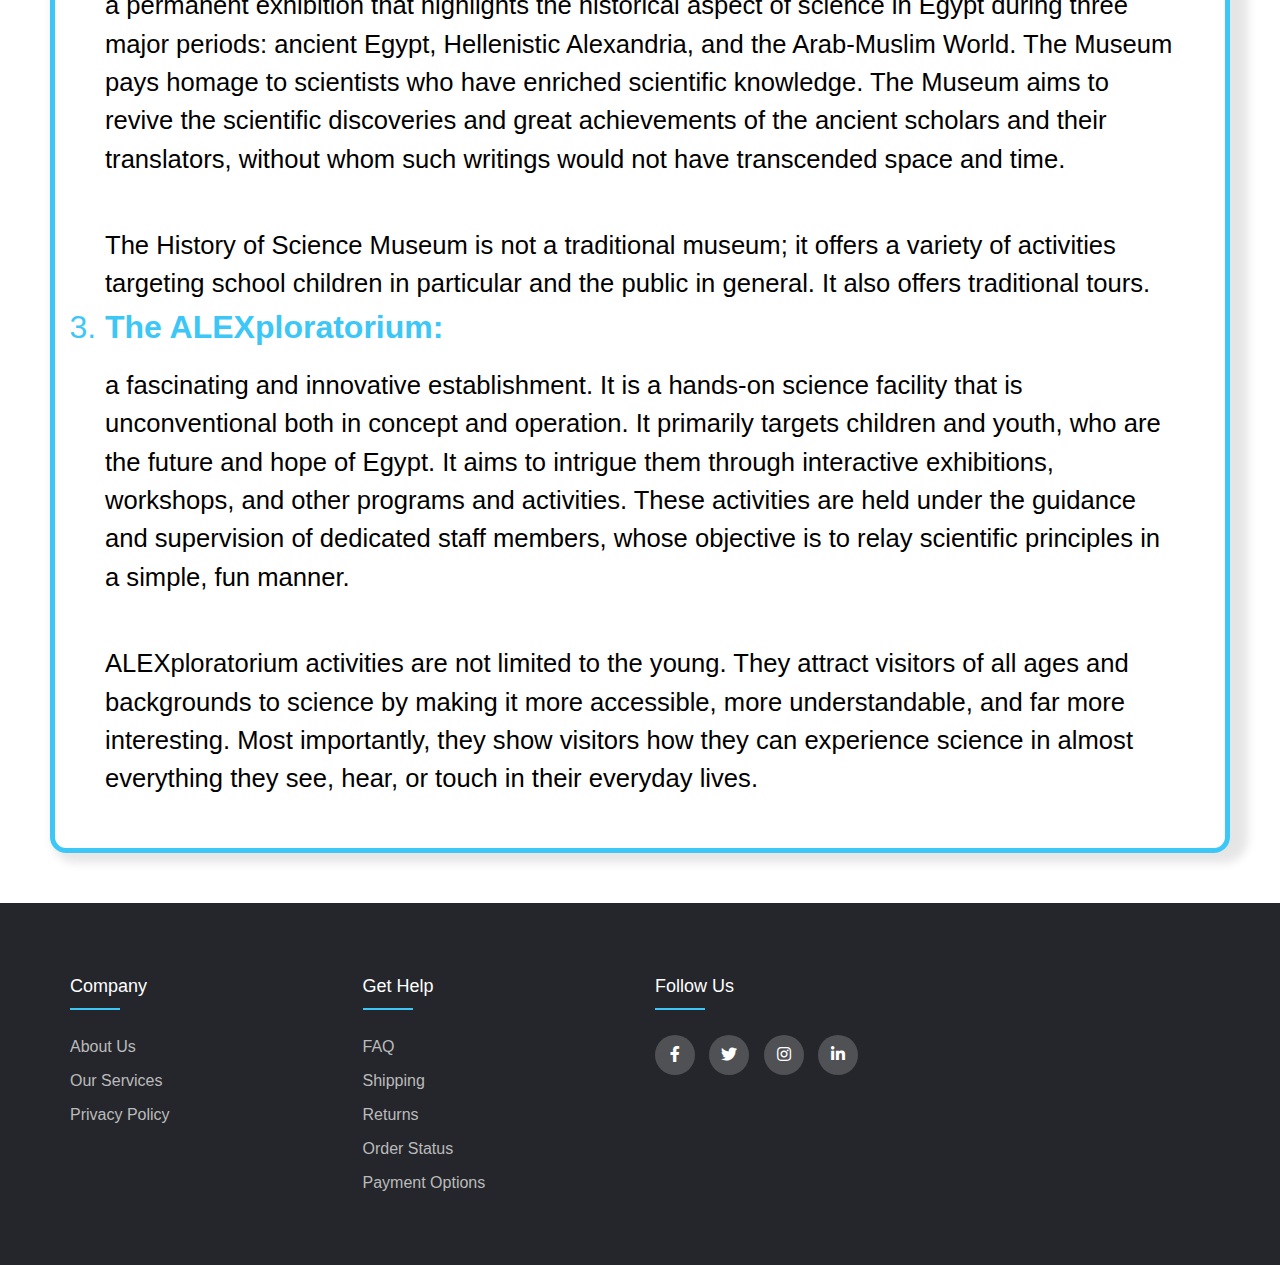
<file: planetarium_science_Center.html>
<!DOCTYPE html>
<html lang="en">
<head>
    <meta charset="UTF-8">
    <meta name="viewport" content="width=device-width, initial-scale=1.0">
    <title>Planetarium Science Center</title>
    <link rel="stylesheet" href="./CSS/planetarium_science_center.css"/>
    <link rel="stylesheet" href="./CSS/header.css"/>
    <link rel="stylesheet" href="./CSS/footer.css" />
    <link
        rel="stylesheet"
        type="text/css"
        href="https://cdnjs.cloudflare.com/ajax/libs/font-awesome/5.15.1/css/all.min.css"
    />
</head>
<body>
    <!-- header -->
    <header>
        <nav>
          <ul class="sidebar">
            <li onclick="hideSidebar()"><a href="#"><svg xmlns="http://www.w3.org/2000/svg" height="26"
                  viewBox="0 -960 960 960" width="26">
                  <path
                    d="m256-200-56-56 224-224-224-224 56-56 224 224 224-224 56 56-224 224 224 224-56 56-224-224-224 224Z" />
                </svg></a></li>
                <li><a href="./main_library.html">Main Library</a></li>
                <li><a href="./planetarium_science_Center.html">Planetarium Science Center</a></li>
            <li><a href="./about_us.html">About</a></li>
            <li><a href="#">Forum</a></li>
            <li><a href="./sign_up.html">Sign Up</a></li>
          </ul>
          <ul>
            <li class="logo"><a href="./index.html"><img src="./images/logo.png" alt="logo"></a></li>
            <li class="hideOnMobile"><a href="./main_library.html">Main Library</a></li>
            <li class="hideOnMobile"><a href="./planetarium_science_Center.html">Planetarium Science Center</a></li>
            <li class="hideOnMobile"><a href="./about_us.html">About</a></li>
            <li class="hideOnMobile"><a href="#">Forum</a></li>
            <li class="hideOnMobile"><a href="./sign_up.html">Sign Up</a></li>
            <li class="menu-button" onclick="showSidebar()"><a href="#"><svg xmlns="http://www.w3.org/2000/svg" height="26"
                  viewBox="0 -960 960 960" width="26">
                  <path d="M120-240v-80h720v80H120Zm0-200v-80h720v80H120Zm0-200v-80h720v80H120Z" />
                </svg></a></li>
          </ul>
        </nav>
    </header>
    <main>
        <section>
          <div class="section-info">
            <div class="section-container">
              <div class="title">
                  <h2>Planetarium Science Center (PSC)</h2>
              </div>

              

              <div class="para-1">
                <img src="./images/Planetarium Science Center.JPG" alt="Planetarium Science Center">
                  <p>
                      The Planetarium Science Center (PSC) is an ideal place to enjoy a day of fun learning. It is an independent non-profit educational foundation dedicated to increasing the public's awareness, interest, and understanding of science and technology through entertainment.
                      The PSC launched the FIRST LEGO League (FLL) in Egypt in 2006, the Science Festivity in 2008, and the Intel Bibliotheca Alexandrina Science and Engineering Fair (Intel BASEF) in 2010. The PSC hosted the Secretariat Office of the North Africa and Middle East Network of Science Centers (NAMES) in 2006. In 2008, the PSC launched the Electronic Resource Center’s website and produced the new planetarium show Sky of Alexandria, which was the first of its kind to be produced entirely in Africa and the Middle East. In 2010, in collaboration with the PSC, CULTNAT produced Astronomical Myths, the first Egyptian full-dome movie for planetarium display. In 2009, the PSC won two silver medals at the International Environmental Project Olympiad (INEPO) held in Istanbul, Turkey. In the same year, the PSC won numerous awards at the Intel Science Competition in the Arab World (ISC Arab): third prize in Electrical and Mechanical Engineering and second and fourth prize in Environmental Management. The BA received the Judges Award for Best Robot Design and Best Solution at the FIRST LEGO League (FLL) World Festival held in 2008 and 2009 in the USA. PSC participants won numerous prizes at the Arab Intel 2010 Competition.
                  </p>
                  <br>
                  <p>
                      The Center fulfills its goals by encouraging curiosity, imagination, and creativity through a large number of diverse activities presented by three sections, each of which approaches science in a different manner that is relatively unconventional to the Egyptian community:
                  </p>
              </div>

              <div class="paras">
                  <ol>
                      <li>
                          <h3>The Planetarium: </h3>
                          <p>
                              a member of the International Planetarium Society (IPS) and a cutting-edge facility featuring state-of-the-art projection technology. The Planetarium aims to help establish a scientific culture in Egypt by offering the public a kaleidoscope of fascinating scientific shows that cover a diverse variety of scientific fields and are suitable for a wide range of groups.
                              Re-opened in August 2009, the Planetarium offers, in addition to the classic IMAX projection system, full-dome digital shows that use the latest Digistar 3 system. This system details the universe impeccably, bringing it so close to the public they feel as if they are flying through space and time. The Planetarium also offers live shows presented by resident astronomers.
                          </p>
                      </li>
                      <li>
                          <h3>The History of Science Museum: </h3>
                          <p>
                              a permanent exhibition that highlights the historical aspect of science in Egypt during three major periods: ancient Egypt, Hellenistic Alexandria, and the Arab-Muslim World. The Museum pays homage to scientists who have enriched scientific knowledge. The Museum aims to revive the scientific discoveries and great achievements of the ancient scholars and their translators, without whom such writings would not have transcended space and time.
                          </p>
                          <br>
                          <p>
                              The History of Science Museum is not a traditional museum; it offers a variety of activities targeting school children in particular and the public in general. It also offers traditional tours.
                          </p>
                      </li>
                      <li>
                          <h3>The ALEXploratorium: </h3>
                          <p>
                              a fascinating and innovative establishment. It is a hands-on science facility that is unconventional both in concept and operation. It primarily targets children and youth, who are the future and hope of Egypt. It aims to intrigue them through interactive exhibitions, workshops, and other programs and activities. These activities are held under the guidance and supervision of dedicated staff members, whose objective is to relay scientific principles in a simple, fun manner.
                          </p>
                          <br>
                          <p>
                              ALEXploratorium activities are not limited to the young. They attract visitors of all ages and backgrounds to science by making it more accessible, more understandable, and far more interesting. Most importantly, they show visitors how they can experience science in almost everything they see, hear, or touch in their everyday lives.
                          </p>
                      </li>
                  </ol>
                </div>
            </div>
          </div>
        </section>
    </main>
    <!-- Start Footer -->
  <footer class="footer">
    <div class="container">
      <div class="row">
        <div class="footer-col">
          <h4>company</h4>
          <ul>
            <li><a href="./about_us.html">about us</a></li>
            <li><a href="#">our services</a></li>
            <li><a href="#">privacy policy</a></li>
          </ul>
        </div>
        <div class="footer-col">
          <h4>get help</h4>
          <ul>
            <li><a href="#">FAQ</a></li>
            <li><a href="#">shipping</a></li>
            <li><a href="#">returns</a></li>
            <li><a href="#">order status</a></li>
            <li><a href="#">payment options</a></li>
          </ul>
        </div>
        
        <div class="footer-col">
          <h4>follow us</h4>
          <div class="social-links">
            <a href="https://www.facebook.com/bibalexOfficial"><i class="fab fa-facebook-f"></i></a>
            <a href="https://twitter.com/bibalexOfficial"><i class="fab fa-twitter"></i></a>
            <a href="https://www.instagram.com/bibalexofficial/"><i class="fab fa-instagram"></i></a>
            <a href="https://www.linkedin.com/company/bibalexofficial/"><i class="fab fa-linkedin-in"></i></a>
          </div>
        </div>
      </div>
    </div>
  </footer>
  <!-- End Footer -->
  <script src="./JavaScript/index.js"></script>
    
</body>
</html>
</file>
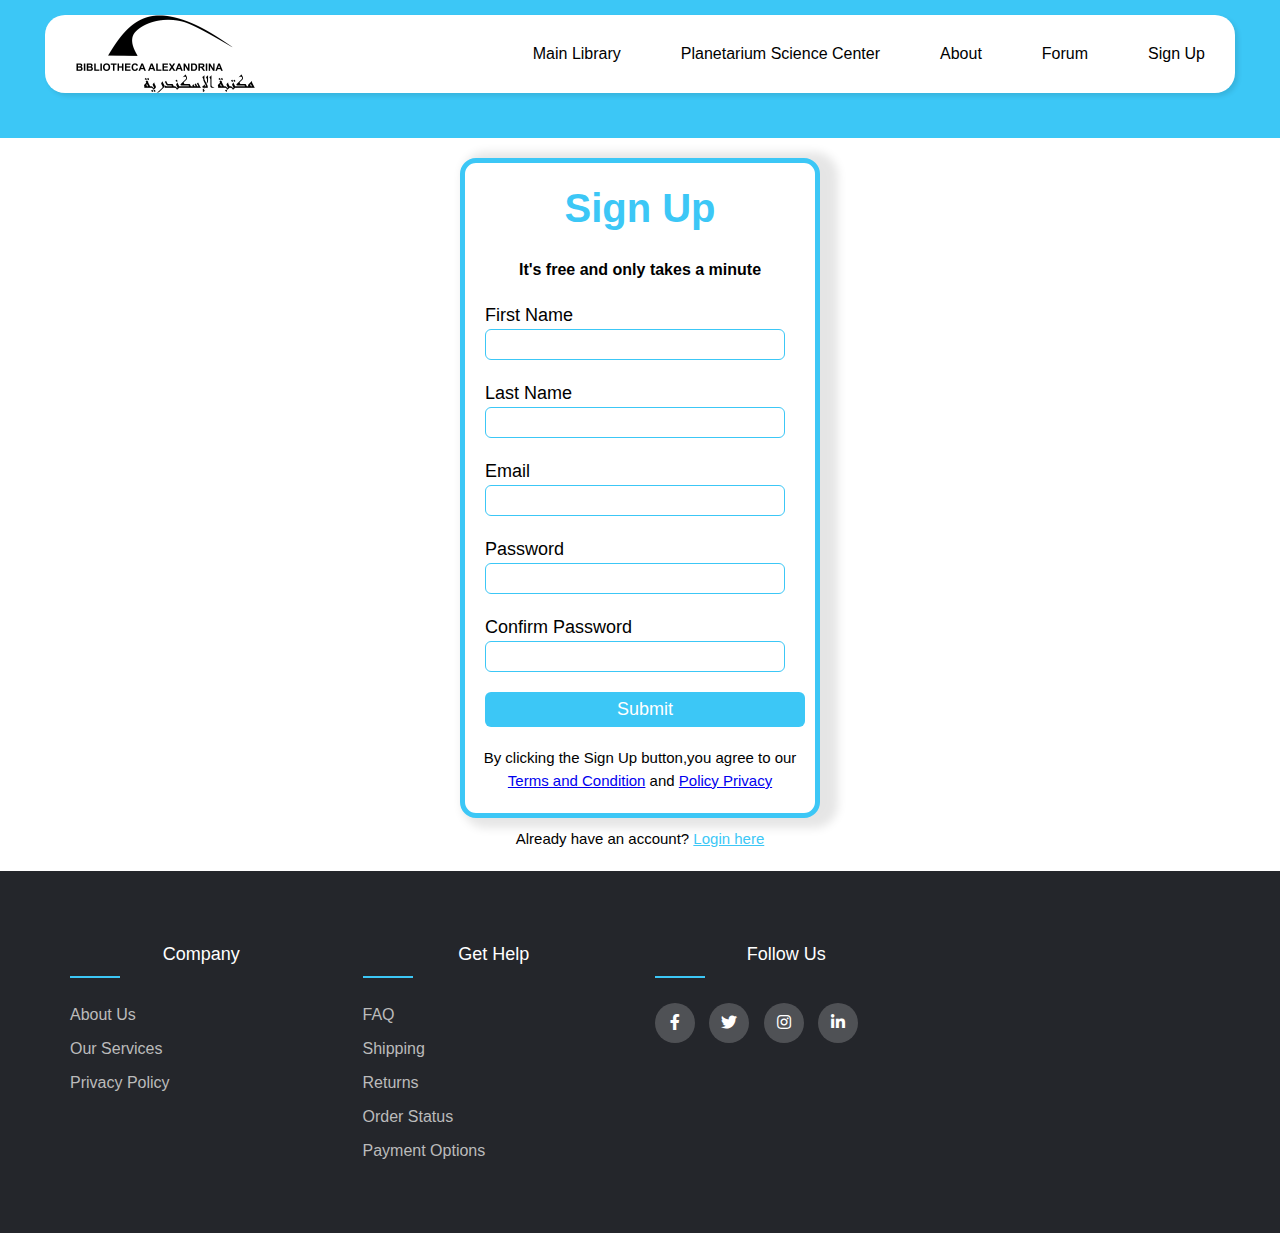
<file: sign_up.html>
<!DOCTYPE html>
<html lang="en">
<head>
    <meta charset="UTF-8">
    <meta name="viewport" content="width=device-width, initial-scale=1.0">
    <title>Sign Up</title>
    <link rel="stylesheet" href="./CSS/footer.css"/>
    <link rel="stylesheet" href="./CSS/header.css"/>
    <link rel="stylesheet" href="./CSS/sign_up.css"/>
    <link
        rel="stylesheet"
        type="text/css"
        href="https://cdnjs.cloudflare.com/ajax/libs/font-awesome/5.15.1/css/all.min.css"
        />
</head>
<body>
    <!-- header -->
    <header>
        <nav>
          <ul class="sidebar">
            <li onclick="hideSidebar()"><a href="#"><svg xmlns="http://www.w3.org/2000/svg" height="26"
                  viewBox="0 -960 960 960" width="26">
                  <path
                    d="m256-200-56-56 224-224-224-224 56-56 224 224 224-224 56 56-224 224 224 224-56 56-224-224-224 224Z" />
                </svg></a></li>
            <li><a href="./main_library.html">Main Library</a></li>
            <li><a href="./planetarium_science_Center.html">Planetarium Science Center</a></li>
            <li><a href="./about_us.html">About</a></li>
            <li><a href="#">Forum</a></li>
            <li><a href="./sign_up.html">Sign Up</a></li>
          </ul>
          <ul>
            <li class="logo"><a href="./index.html"><img src="./images/logo.png" alt="logo"></a></li>
            <li class="hideOnMobile"><a href="./main_library.html">Main Library</a></li>
            <li class="hideOnMobile"><a href="./planetarium_science_Center.html">Planetarium Science Center</a></li>
            <li class="hideOnMobile"><a href="./about_us.html">About</a></li>
            <li class="hideOnMobile"><a href="#">Forum</a></li>
            <li class="hideOnMobile"><a href="./sign_up.html">Sign Up</a></li>
            <li class="menu-button" onclick="showSidebar()"><a href="#"><svg xmlns="http://www.w3.org/2000/svg" height="26"
                  viewBox="0 -960 960 960" width="26">
                  <path d="M120-240v-80h720v80H120Zm0-200v-80h720v80H120Zm0-200v-80h720v80H120Z" />
                </svg></a></li>
          </ul>
        </nav>
    </header>

    <main>
        <body>
            <div class="signup-box">
              <h1>Sign Up</h1>
              <h4>It's free and only takes a minute</h4>
              <form>
                <label>First Name</label>
                <input type="text" placeholder="" />
                <label>Last Name</label>
                <input type="text" placeholder="" />
                <label>Email</label>
                <input type="email" placeholder="" />
                <label>Password</label>
                <input type="password" placeholder="" />
                <label>Confirm Password</label>
                <input type="password" placeholder="" />
                <input type="button" value="Submit" />
              </form>
              <p>
                By clicking the Sign Up button,you agree to our <br />
                <a href="#">Terms and Condition</a> and <a href="#">Policy Privacy</a>
              </p>
            </div>
            <p class="para-1">
                Already have an account? <a onclick="showLogin()" href="#">Login here</a>
              </p>

              <div class="login-box">
                <h1>Login</h1>
                <form>
                  <label>Email</label>
                  <input type="email" placeholder="" />
                  <label>Password</label>
                  <input type="password" placeholder="" />
                  <input type="button" value="Submit" />
                </form>
              </div>
              <p class="para-2">
                Not have an account? <a onclick="showSignUp()" href="#">Sign Up Here</a>
              </p>
    </main>

    <!-- Start Footer -->
  <footer class="footer">
    <div class="container">
      <div class="row">
        <div class="footer-col">
          <h4>company</h4>
          <ul>
            <li><a href="./about_us.html">about us</a></li>
            <li><a href="#">our services</a></li>
            <li><a href="#">privacy policy</a></li>
          </ul>
        </div>
        <div class="footer-col">
          <h4>get help</h4>
          <ul>
            <li><a href="#">FAQ</a></li>
            <li><a href="#">shipping</a></li>
            <li><a href="#">returns</a></li>
            <li><a href="#">order status</a></li>
            <li><a href="#">payment options</a></li>
          </ul>
        </div>
        
        <div class="footer-col">
          <h4>follow us</h4>
          <div class="social-links">
            <a href="https://www.facebook.com/bibalexOfficial"><i class="fab fa-facebook-f"></i></a>
            <a href="https://twitter.com/bibalexOfficial"><i class="fab fa-twitter"></i></a>
            <a href="https://www.instagram.com/bibalexofficial/"><i class="fab fa-instagram"></i></a>
            <a href="https://www.linkedin.com/company/bibalexofficial/"><i class="fab fa-linkedin-in"></i></a>
          </div>
        </div>
      </div>
    </div>
  </footer>
  <!-- End Footer -->
  <script src="./JavaScript/index.js"></script>
</body>
</html>
</file>
<file: CSS/style.css>
/* body standard*/
* {
  margin: 0;
  padding: 0;
}

body {
  min-height: 100vh;
  font-family: "Segoe UI", Tahoma, Geneva, Verdana, sans-serif;
}
/* body standard ends*/

/* section 1 */

.section1 {
  background-color: white;
  padding: 15px;
}
.section1-info {
  margin: 35px;
  padding: 30px;
  border: 5px solid rgb(60, 199, 246);
  border-radius: 16px;
  box-shadow: 10px 2px 10px 8px rgba(0, 0, 0, 0.1);
}
.section1-container h1 {
  font-size: 2.5rem;
  color: rgb(60, 199, 246);
  text-align: left;
  margin-bottom: 20px;
}

.section1-container p {
  font-size: 1.5em;
  color: rgb(0, 0, 0);
  text-align: left;
}
.section1-container a:link {
  text-decoration: none;
  color: rebeccapurple;
}

.section1-container a:visited {
  text-decoration: none;
  color: darkviolet;
}

.section1-container a:hover {
  text-decoration: underline;
  color: rgb(60, 199, 246);
}

.section1-container a:active {
  text-decoration: underline;
  color: blue;
}

/* section 1 ends*/

/* section 2 */

.section2 {
  background-color: rgb(60, 199, 246);
  padding: 15px;
}
.section2-info {
  margin: 35px;
  padding: 30px;
  border: 5px solid white;
  border-radius: 16px;
  box-shadow: 10px 2px 10px 8px rgba(0, 0, 0, 0.1);
}
.section2-info h1 {
  font-size: 2.5rem;
  color: white;
  text-align: left;
  margin-bottom: 20px;
}
.section2-container {
  display: flex;
}
.section2-inner-left img {
  text-align: left;
  border-radius: 30px;
  box-shadow: 10px 2px 10px 8px rgba(0, 0, 0, 0.2);
  width: 100%;
  max-width: 800px;
  height: auto;
  margin-top: 25px;
  margin-right: 20px;
}
.section2-inner-right p {
  font-size: 1.5em;
  color: white;
  text-align: left;
  padding: 20px;
  margin-left: 30px;
}

/* section2 ends*/

/* map section */
.map {
  background-color: white;
  padding: 15px;
}
.map-info{
  margin: 35px;
  padding: 30px;
  border: 5px solid rgb(60, 199, 246);
  border-radius: 16px;
  box-shadow: 10px 2px 10px 8px rgba(0, 0, 0, 0.1);
}
.title{
  font-size: 2.5rem;
  color: rgb(60, 199, 246);
  text-align: center;
  margin-bottom: 20px;
}
.map-container img{
  text-align: center;
  border-radius: 30px;
  box-shadow: 10px 2px 10px 8px rgba(0, 0, 0, 0.2);
  width: 130%;
  max-width: 800px;
  height: auto;
  margin-top: 15px;
  margin-left: 350px;
}
</file>
<file: CSS/header.css>
/* body standard*/
* {
  margin: 0;
  padding: 0;
}

body {
  min-height: 100vh;
  font-family: "Segoe UI", Tahoma, Geneva, Verdana, sans-serif;
}
/* body standard ends*/



/* header and navbar style*/

header {
    background-color: rgb(60, 199, 246);
    padding: 15px;
  }
  
  .logo {
    width: 100px;
    height: auto;
  }
  
  nav {
    background-color: white;
    box-shadow: 3px 3px 5px rgba(0, 0, 0, 0.1);
    border-radius: 20px;
    margin-bottom: 30px;
    margin-left: 30px;
    margin-right: 30px;
  }
  
  nav ul {
    width: 100%;
    list-style: none;
    display: flex;
    justify-content: flex-end;
    align-items: center;
  }
  
  nav li {
    height: 50px;
  }
  
  nav a {
    height: 100%;
    padding: 0 30px;
    text-decoration: none;
    display: flex;
    align-items: center;
    color: black;
    transition: 1.1s;
  }
  
  nav a:hover {
    background-color: #f0f0f0;
    border-radius: 60px;
  }
  
  nav li:first-child {
    margin-right: auto;
    width: auto;
  }
  
  .sidebar {
    position: fixed;
    top: 0;
    right: 0;
    height: 100vh;
    width: 250px;
    background-color: rgba(255, 255, 255, 0.2);
    backdrop-filter: blur(10px);
    box-shadow: -10px 0 10px rgba(0, 0, 0, 0.1);
    display: none;
    flex-direction: column;
    align-items: flex-start;
    justify-content: flex-start;
  }
  
  .sidebar li {
    width: 100%;
  }
  
  .sidebar a {
    width: 100%;
  }
  
  .menu-button {
    display: none;
  }
  
  @media (max-width: 800px) { /* for responsive web page*/
    .hideOnMobile {
      display: none;
    }
  
    .menu-button {
      display: block;
    }
  }
  
  @media (max-width: 400px) {
    .sidebar {
      width: 100%;
    }
  }
  
  .header-info {
    margin: 35px;
    padding: 30px;
    border: 5px solid white;
    border-radius: 16px;
    box-shadow: 10px 2px 10px 8px rgba(0, 0, 0, 0.1);
  }
  
  .header-container {
    display: flex;
    column-gap: 50px;
  }
  
  .header-inner-left h1 {
    font-size: 4rem;
    color: white;
    text-align: left;
  }
  
  .header-inner-left p {
    font-size: 1.5em;
    color: white;
    text-align: left;
  }
  
  .header-inner-right {
    text-align: right;
  }
  
  .header-img {
    border-radius: 30px;
    box-shadow: 10px 2px 10px 8px rgba(0, 0, 0, 0.2);
    width: 100%;
    max-width: 800px;
    height: auto;
  }
  

  /* header and navbar ends*/
</file>
<file: CSS/footer.css>
body {
    line-height: 1.5;
    font-family: "Poppins", sans-serif;
  }
  
  * {
    margin: 0;
    padding: 0;
    box-sizing: border-box;
  }
  
  .container {
    max-width: 1170px;
    margin: auto;
  }
  
  .row {
    display: flex;
    flex-wrap: wrap; /* property is used in conjunction with Flexbox layout to control how flex 
                        items are laid out within a flex container when they exceed the container's width or height.*/
  }
  
  ul {
    list-style: none;
  }
  
  .footer {
    background-color: #24262b;
    padding: 70px 0;
  }
  
  .footer-col {
    width: 25%;
    padding: 0 15px;
  }
  
  .footer-col h4 {
    font-size: 18px;
    color: #ffffff;
    text-transform: capitalize;
    margin-bottom: 35px;
    font-weight: 500;
    position: relative;
  }
  
  .footer-col h4::before {
    content: ""; /* property is used with pseudo-elements (::before and ::after) 
                    to insert content before or after an element's actual content.*/
    position: absolute;
    left: 0;
    bottom: -10px;
    background-color: rgb(60, 199, 246);
    height: 2px;
    box-sizing: border-box;
    width: 50px;
  }
  
  .footer-col ul li:not(:last-child) {
    margin-bottom: 10px;
  }
  
  .footer-col ul li a {
    font-size: 16px;
    text-transform: capitalize;
    color: #ffffff;
    text-decoration: none;
    font-weight: 300;
    color: #bbbbbb;
    display: block;
    transition: all 0.3s ease;
  }
  
  .footer-col ul li a:hover {
    color: #ffffff;
    padding-left: 8px;
  }
  
  .footer-col .social-links a {
    display: inline-block;
    height: 40px;
    width: 40px;
    background-color: rgba(255, 255, 255, 0.2);
    margin: 0 10px 10px 0;
    text-align: center;
    line-height: 40px;
    border-radius: 50%;
    color: #ffffff;
    transition: all 0.5s ease;
  }
  
  .footer-col .social-links a:hover {
    color: #24262b;
    background-color: #ffffff;
  }
  
  
  @media (max-width: 767px) {
    .footer-col {
      width: 50%;
      margin-bottom: 30px;
    }
  }
  
  
  @media (max-width: 574px) {
    .footer-col {
      width: 100%;
    }
  }
</file>
<file: about.css>
/* body standard*/
* {
    margin: 0;
    padding: 0;
}

body {
    min-height: 100vh;
    font-family: "Segoe UI", Tahoma, Geneva, Verdana, sans-serif;
}

/* header and navbar style*/

header {
    background-color: rgb(60, 199, 246);
    padding: 15px;
}

.logo {
    width: 100px;
    height: auto;
}

nav {
    background-color: white;
    box-shadow: 3px 3px 5px rgba(0, 0, 0, 0.1);
    border-radius: 20px;
    margin-bottom: 30px;
    margin-left: 30px;
    margin-right: 30px;
}

nav ul {
    width: 100%;
    list-style: none;
    display: flex;
    justify-content: flex-end;
    align-items: center;
}

nav li {
    height: 50px;
}

nav a {
    height: 100%;
    padding: 0 30px;
    text-decoration: none;
    display: flex;
    align-items: center;
    color: black;
    transition: 1.1s;
}

nav a:hover {
    background-color: #f0f0f0;
    border-radius: 60px;
}

nav li:first-child {
    margin-right: auto;
    width: auto;
}

.sidebar {
    position: fixed;
    top: 0;
    right: 0;
    height: 100vh;
    width: 250px;
    background-color: rgba(255, 255, 255, 0.2);
    backdrop-filter: blur(10px);
    box-shadow: -10px 0 10px rgba(0, 0, 0, 0.1);
    display: none;
    flex-direction: column;
    align-items: flex-start;
    justify-content: flex-start;
}

.sidebar li {
    width: 100%;
}

.sidebar a {
    width: 100%;
}

.menu-button {
    display: none;
}

@media (max-width: 800px) {
    .hideOnMobile {
        display: none;
    }

    .menu-button {
        display: block;
    }
}

@media (max-width: 400px) {
    .sidebar {
        width: 100%;
    }
}

.header-info {
    margin: 35px;
    padding: 30px;
    border: 5px solid white;
    border-radius: 16px;
    box-shadow: 10px 2px 10px 8px rgba(0, 0, 0, 0.1);
}

.header-container {
    display: flex;
    column-gap: 50px;
}

.header-inner-left h1 {
    font-size: 4rem;
    color: white;
    text-align: left;
}

.header-inner-left p {
    font-size: 1.5em;
    color: white;
    text-align: left;
}

.header-inner-right {
    text-align: right;
}

.header-img {
    border-radius: 30px;
    box-shadow: 10px 2px 10px 8px rgba(0, 0, 0, 0.2);
    width: 100%;
    max-width: 800px;
    height: auto;
}

/* header and navbar ends*/


.band-section {
    max-width: 600px;
    margin: 0 auto;
    color: #696969;
}

.open-hours {
    -webkit-text-size-adjust: 100%;
    -webkit-tap-highlight-color: rgba(0, 0, 0, 0);
    font-family: "Segoe UI", Tahoma, Geneva, Verdana, sans-serif;
    font-size: 19px;
    font-weight: 400;
    line-height: 2;
    color: #696969;
    box-sizing: content-box;
    position: relative;
    min-height: 1px;
    background-color: rgb(213, 222, 227);
}

/* Centering the video section */
.video-section {
    display: flex;
    flex-direction: column;
    align-items: center;
    background-color: white;
}

/* Container for the video and image */
.media-container {
    display: flex;
    justify-content: space-between; /* Ensure space between the video and image */
    max-width: 600px; /* Adjust the max width as needed */
    width: 100%;
}

/* Styles for the video container */
.video-container {
    flex: 1; /* Occupy available space */
}

/* Adjustments for the iframe within the video container */
.video-container iframe {
    width: 100%; /* Ensure video fills the container */
}

/* Styles for the image container */
.image-container {
    flex: 1; /* Occupy available space */
    margin-left: 20px; /* Adjust spacing between video and image */
}

/* Ensure image fills the container */
.image-container img {
    width: 100%;
    height: auto;
}

.white-frame {
    border: 3px solid white;
    border-radius: 16px;
    box-shadow: 10px 2px 10px 8px rgba(0, 0, 0, 0.1);
    padding: 15px; /* Adjust the padding as needed */
}








/* End Footer */

.fact {
    color: rgb(41, 41, 220);
    text-align: center;


}

.fact2 {
    font-family: Arial, sans-serif;
    font-size: 16px;
    line-height: 1.6;
    color: #333;
    font-weight: unset;

    color: #007bff;

}


.centered-image {

    width: 100%;
    max-width: 400px;
    height: 500px;
    margin-left: 288px;


}


.alex {
    font-family: Arial, sans-serif;
    font-size: 25px;
    font-weight: bold;
    color: #14149f;
    text-align: center;
}


.history {
    font-family: Arial, sans-serif;
    font-size: 14px;
    line-height: 1.5;
    font-weight: lighter;

    color: #007bff;


}

.band-section {
    max-width: 600px;
    margin: 0 auto;
    color: #696969;
}


.video-section {
    display: flex;
    flex-direction: column;
    align-items: center;
    background-color: white;
}


.media-container {
    display: flex;
    justify-content: space-between;
    max-width: 600px;
    width: 100%;
}


.video-container {
    flex: 1;
}


.video-container iframe {
    width: 100%;
}


.column {
    float: left;
    width: 30%;
    padding: 15px;
}


/* Clear floats after the columns */
.row::after {

/
}

@media screen and (max-width: 600px) {
    .column {
        width: 100%;
    }
}

.column.middle {
    border-left: 3px solid #696969;
    padding-left: 20px;
}

.vv {
    float: left;
    width: 25%;
    padding: 10px;
}


.top-left {
    position: absolute;
    top: 200px;
    left: 200px;
    font-size: 40px;
    color: white;
}

.about {
    float: left;
    width: 40%;
    padding: 90px;
    font-size: 20px;
    margin: 10px;
}

.about {

    padding: 20px; /* Padding around the image */
    margin: 10px; /* Margin outside the image */
    border: 2px solid #ccc; /* Border around the image */
    display: block; /* Ensures the image respects padding and margin */
    max-width: 100%;
}


div h2 {
    font-size: 50px;
    font-family: "Segoe UI", Tahoma, Geneva, Verdana, sans-serif;
    text-align: left;
    max-width: 100%;
    margin-top: -522px;
    margin-left: 20px;
    color: #2478be;


}

.image {
    width: 400px;
    height: 400px;
    padding: 10px;
    background-image: url("Alexandria Library Egypt.jpeg");
    background-size: cover;
    border: #1e4669 5px solid;
    margin-top: 102px;
    margin-left: 20px;
    border-radius:20px

}

.aboutalex {
    height: 400px;
    width: 800px;
    font-optical-sizing: inherit;
    margin-top: -6px;
    margin-left: 515px;

    color: #103477;
    font-weight: 90;
    font-family: "Inter Semi Bold";
    font-size: 20px;
    line-height: 40px;


}

.overview {
    height: 100px;
    width: 100px;
    font-size: 25px;
    margin-top: 302px;
    margin-left: 43px;
    color: rgba(10, 10, 10, 0.66);
}
.overview2{

    height: 20px;
    width: 600px;
    font-size: 18px;
    margin-top: -51px;
    margin-left: 45px;
    color: rgba(10, 10, 10, 0.66);
    font-family: Inter;

}
.mission{
    height: 100px;
    width: 100px;
    font-size: 25px;
    margin-top: 97px;
    margin-left: 39px;
    color: rgba(10, 10, 10, 0.66);

}
.mission2{
    height: 20px;
    width: 600px;
    font-size: 18px;
    margin-top: -51px;
    margin-left: 45px;
    color: rgba(10, 10, 10, 0.66);
    font-family: Inter;

}
.objective{
    height: 50px;
    width: 100px;
    font-size: 25px;
    margin-top: -207px;
    margin-left: 709px;
    color: rgba(10, 10, 10, 0.66);

}

.objective2{

    height: 20px;
    width: 600px;
    font-size: 18px;
    margin-top: 2px;
    margin-left: 706px;
    color: rgba(10, 10, 10, 0.66);
    font-family: Inter;
}
.normal{
    height: 20px;
    width: 600px;
    font-size: 18px;
    margin-top: 73px;
    margin-left: 722px;
    color: rgba(10, 10, 10, 0.66);
    font-family: Inter;

}
#demo{
    font-size: 24px;
    font-weight: bold;
    color: #0b2760;
    margin-top: -365px;
    margin-left: 161px;
}
button {
    padding: 10px 20px;
    font-size: 16px;
    background-color: #007bff;
    color: #fff;
    border: none;
    border-radius: 139px;
    cursor: pointer;
    margin-left: 161px;
}
</file>
<file: CSS/about_us.css>
/* body standard*/
* {
  margin: 0;
  padding: 0;
}

body {
  min-height: 100vh;
  font-family: "Segoe UI", Tahoma, Geneva, Verdana, sans-serif;
}
/* body standard ends*/

/* section3 */

.section3 {
  background-color: white;
  padding: 15px;
}
.section3-info {
  margin: 35px;
  padding: 30px;
  border: 5px solid rgb(60, 199, 246);
  border-radius: 16px;
  box-shadow: 10px 2px 10px 8px rgba(0, 0, 0, 0.1);
  display: flex;
}
.section3-container {
  display: flex;
}

.section3-container-left {
  text-align: center;
  border-radius: 30px;
  box-shadow: 10px 2px 10px 8px rgba(0, 0, 0, 0.2);
  width: 100%;
  max-width: 400px;
  height: auto;
  margin-top: 5px;
  margin-right: 20px;
  padding-top: 1px;
  padding-bottom: 10px;
  border: 5px solid rgb(60, 199, 246);
  border-radius: 16px;
  box-shadow: 10px 2px 10px 8px rgba(0, 0, 0, 0.1);
}
.section3-container-left h2 {
  font-size: 2rem;
  color: rgb(60, 199, 246);
  text-align: center;
  margin: 20px;
}

.section3-container-right {
  text-align: center;
  border-radius: 30px;
  box-shadow: 10px 2px 10px 8px rgba(0, 0, 0, 0.2);
  width: 100%;
  max-width: 400px;
  height: auto;
  margin-top: 25px;
  margin-right: 20px;
  padding-top: 1px;
  padding-bottom: 10px;
  border: 5px solid rgb(60, 199, 246);
  border-radius: 16px;
  box-shadow: 10px 2px 10px 8px rgba(0, 0, 0, 0.1);
}
.section3-container-right h2 {
  font-size: 2rem;
  color: rgb(60, 199, 246);
  text-align: center;
  margin: 20px;
}

.section3-content {
  margin: 30px;
}
.section3-content h2 {
  font-size: 2rem;
  color: rgb(60, 199, 246);
  text-align: center;
  margin: 20px;
}
#About_US {
  font-size: 2rem;
  color: rgb(60, 199, 246);
  text-align: center;
  margin: 20px;
}
.section3-content p {
  font-size: 1.5em;
  color: rgb(0, 0, 0);
  text-align: left;
}
.section3-sections ol li {
  font-size: 1.5em;
  color: rgb(0, 0, 0);
  text-align: left;
  margin-left: 50px;
}
.section3-opening-hours table {
  text-align: left;
  margin-left: 20px;
  border-radius: 16px;
  padding: 50px;
  margin-top: 30px;
  font-size: 1.5em;
  color: rgb(0, 0, 0);
  text-align: left;
  margin-left: 50px;
  border-collapse: collapse;
  width: 100%;
}
.section3-opening-hours caption {
  font-size: 2rem;
  font-weight: bold;
  color: rgb(60, 199, 246);
  text-align: center;
  margin: 20px;
  margin-right: 100px;
}
.section3-opening-hours tr td {
  border: 5px solid rgb(60, 199, 246);
  border-radius: 16px;
  padding: 16px;
  text-align: left;
}

/* section 3 ends*/

/* section 4 */

.section4 {
  background-color: rgb(60, 199, 246);
  padding: 15px;
}
.section4-info {
  margin: 35px;
  padding: 30px;
  border: 5px solid white;
  border-radius: 16px;
  box-shadow: 10px 2px 10px 8px rgba(0, 0, 0, 0.1);
}
.section4-info h2 {
  font-size: 2.5rem;
  color: white;
  text-align: left;
  margin-bottom: 20px;
}
.section4-info p {
  font-size: 1.5em;
  color: rgb(0, 0, 0);
  text-align: left;
}
.section4-info a:link {
  text-decoration: none;
  color: rebeccapurple;
}

.section4-info a:visited {
  text-decoration: none;
  color: darkviolet;
}

.section4-info a:hover {
  text-decoration: underline;
  color: white;
}

.section4-info a:active {
  text-decoration: underline;
  color: blue;
}
pre {
  font-size: 1.5em;
  color: rgb(0, 0, 0);
  text-align: left;
}
#old {
  font-size: 2.5rem;
  color: white;
  text-align: left;
  margin-bottom: 20px;
  margin-left: 30px;
}

.wrapper {
  position: relative;
  max-width: 940px;
  width: 100%;
  margin-left: 350px;
  border: 6px solid white;
  border-radius: 16px;
  box-shadow: 10px 2px 10px 8px rgba(0, 0, 0, 0.1);
}
.arrow {
  position: absolute;
  top: 50%;
  transform: translateY(-50%);
  width: 32px;
  height: 56px;
  display: flex;
  align-items: center;
  justify-content: center;
  color: #fff;
  background-color: rgba(0, 0, 0, 0.5);
  font-size: 20px;
  cursor: pointer; /* mouse pointer*/
  border: none;
  outline: none; /* draw a line around an element's border */
}
.arrow:hover {
  background-color: rgba(0, 0, 0, 0.7);
}
.arrow.prev {
  left: 0;
}
.arrow.next {
  right: 0;
}
.card-wrapper {
  display: grid;
  grid-auto-flow: column;
  grid-auto-columns: 280px;
  overflow-x: auto;
  padding: 24px;
  gap: 24px;
  cursor: grab; /* mouse pointer*/
  scroll-snap-type: x;
  scroll-padding-inline: 24px;
  scroll-behavior: smooth;
  scrollbar-width: none;
}
.card-wrapper::-webkit-scrollbar {
  display: none;
}
.card-wrapper.grab {
  cursor: grabbing;
  user-select: none;
  scroll-snap-type: none;
  scroll-behavior: auto;
}
.card-item {
  scroll-snap-align: start;
  border-radius: 6px;
  overflow: hidden;
  box-shadow: 8px 8px 24px rgba(0, 0, 0, 0.1);
}
.card-item img {
  width: 100%;
  height: 200px;
  object-fit: cover;
}
.card-info {
  padding: 16px;
  background-color: #24262b;
}
.card-title {
  font-weight: 600;
  margin-bottom: 10px;
  display: inline-block;
  font-size: 20px;
  text-decoration: none;
  color: white;
}
.card-title:hover {
  color: #006aff;
}
.card-description {
  color: #888;
}

@media screen and (max-width: 575px) {
  .arrow {
    display: none;
  }
  .card-wrapper {
    margin-left: -16px;
    width: 100vw;
  }
}

/* end section4 */
</file>
<file: CSS/main_library.css>
/* body standard*/
* {
  margin: 0;
  padding: 0;
}

body {
  min-height: 100vh;
  font-family: "Segoe UI", Tahoma, Geneva, Verdana, sans-serif;
}
/* body standard ends*/

section {
  background-color: white;
  padding: 15px;
}
.section-info {
  margin: 35px;
  padding: 30px;
  border: 5px solid rgb(60, 199, 246);
  border-radius: 16px;
  box-shadow: 10px 2px 10px 8px rgba(0, 0, 0, 0.1);
}
.title {
  font-size: 2.5rem;
  color: rgb(60, 199, 246);
  text-align: center;
  margin-bottom: 20px;
}
.para-1 p {
  font-size: 1.5em;
  color: rgb(0, 0, 0);
  text-align: left;
}
.para-1 img{
    text-align: left;
  border-radius: 30px;
  box-shadow: 10px 2px 10px 8px rgba(0, 0, 0, 0.2);
  width: 40%;
  max-width: 800px;
  height: auto;
  margin-top: 15px;
  margin-right: 20px;
  float: left;
}
.paras {
  margin-top: 20px;
  display: flex;
  padding: 20px;
}
.paras h3 {
  font-size: 2rem;
  color: rgb(60, 199, 246);
  text-align: left;
  margin-bottom: 15px;
}
.first_col {
  margin-right: 200px;
}
.row1 {
  border-left: 5px solid rgb(60, 199, 246);
  padding-left: 20px;
}
.row2 {
  border-left: 5px solid rgb(60, 199, 246);
  padding-left: 20px;
  margin-top: 20px;
}
.second_col {
  border-left: 5px solid rgb(60, 199, 246);
  padding-left: 20px;
}
.second_col ul li {
  margin-top: 30px;
  margin-left: 10px;
  padding-top: 10px;
  list-style-type: circle;
  font-size: 1.1em;
}
.clock {
  text-align: center;
  margin-left: 580px;
  padding: 30px;
  width: 350px;
  border: 5px solid rgb(60, 199, 246);
  border-radius: 16px;
  box-shadow: 10px 2px 10px 8px rgba(0, 0, 0, 0.1);
}
.clock p {
  font-size: 3em;
  color: rgb(0, 0, 0);
}
.clock button {
  background-color: rgb(60, 199, 246); /* Green */
  border: none;
  border-radius: 16px;
  color: white;
  padding: 15px 32px;
  margin-top: 10px;
  text-align: center;
  text-decoration: none;
  display: inline-block;
  font-size: 16px;
  transition-duration: 0.4s;
}
.clock button:hover {
  background-color: rgb(25, 148, 189);
  color: white;
}
</file>
<file: CSS/planetarium_science_center.css>
/* body standard*/
* {
    margin: 0;
    padding: 0;
  }
  
  body {
    min-height: 100vh;
    font-family: "Segoe UI", Tahoma, Geneva, Verdana, sans-serif;
  }
  /* body standard ends*/

  section {
    background-color: white;
    padding: 15px;
  }
  .section-info {
    margin: 35px;
    padding: 30px;
    border: 5px solid rgb(60, 199, 246);
    border-radius: 16px;
    box-shadow: 10px 2px 10px 8px rgba(0, 0, 0, 0.1);
  }
  .title {
    font-size: 2.5rem;
    color: rgb(60, 199, 246);
    text-align: center;
    margin-bottom: 20px;
  }
  .para-1 p {
    font-size: 1.5em;
    color: rgb(0, 0, 0);
    text-align: left;
  }
  .para-1 img{
    text-align: left;
  border-radius: 30px;
  box-shadow: 10px 2px 10px 8px rgba(0, 0, 0, 0.2);
  width: 20%;
  max-width: 800px;
  height: auto;
  margin-top: 10px;
  margin-right: 20px;
  float: left;
}
.paras {
    margin-top: 20px;
    display: flex;
    padding: 20px;
}
.paras h3 {
    font-size: 2rem;
    color: rgb(60, 199, 246);
    text-align: left;
    margin-bottom: 15px;
}
.paras ol{
    font-size: 2rem;
    color: rgb(60, 199, 246);
}
.paras p{
    font-size: 0.8em;
  color: rgb(0, 0, 0);
  text-align: left;
}
</file>
<file: CSS/sign_up.css>
.signup-box {
  width: 360px;
  height: 660px;
  margin: auto;
  margin-top: 20px;
  background-color: white;
  border: 5px solid;
  border-color: rgb(60, 199, 246);
  border-radius: 16px;
  box-shadow: 10px 2px 10px 8px rgba(0, 0, 0, 0.1);
}
.login-box {
  width: 360px;
  height: 320px;
  margin: auto;
  margin-top: 20px;
  border-radius: 3px;
  background-color: white;
  border: 5px solid;
  border-color: rgb(60, 199, 246);
  border-radius: 16px;
  box-shadow: 10px 2px 10px 8px rgba(0, 0, 0, 0.1);
  display: none;
}
h1 {
  text-align: center;
  padding-top: 15px;
  font-size: 2.5rem;
  color: rgb(60, 199, 246);
  margin-bottom: 20px;
}
h4 {
  text-align: center;
}
form {
  width: 300px;
  margin-left: 20px;
}
form label {
  display: flex;
  margin-top: 20px;
  font-size: 18px;
}
form input {
  width: 100%;
  padding: 7px;
  border: none;
  border: 1px solid rgb(60, 199, 246);
  border-radius: 6px;
  outline: none;
}
input[type="button"] {
  width: 320px;
  height: 35px;
  margin-top: 20px;
  border: none;
  background-color: rgb(60, 199, 246);
  color: white;
  font-size: 18px;
}
p {
  text-align: center;
  padding-top: 20px;
  font-size: 15px;
}
.para-1 {
  text-align: center;
  color: black;
  font-size: 15px;
  margin-top: -10px;
  margin-bottom: 20px;
}
.para-1 a {
  color: rgb(60, 199, 246);
}
.para-2 {
  text-align: center;
  color: black;
  font-size: 15px;
  margin-top: -10px;
  display: none;
  margin-bottom: 20px;
}
.para-2 a {
  color: rgb(60, 199, 246);
}
</file>
